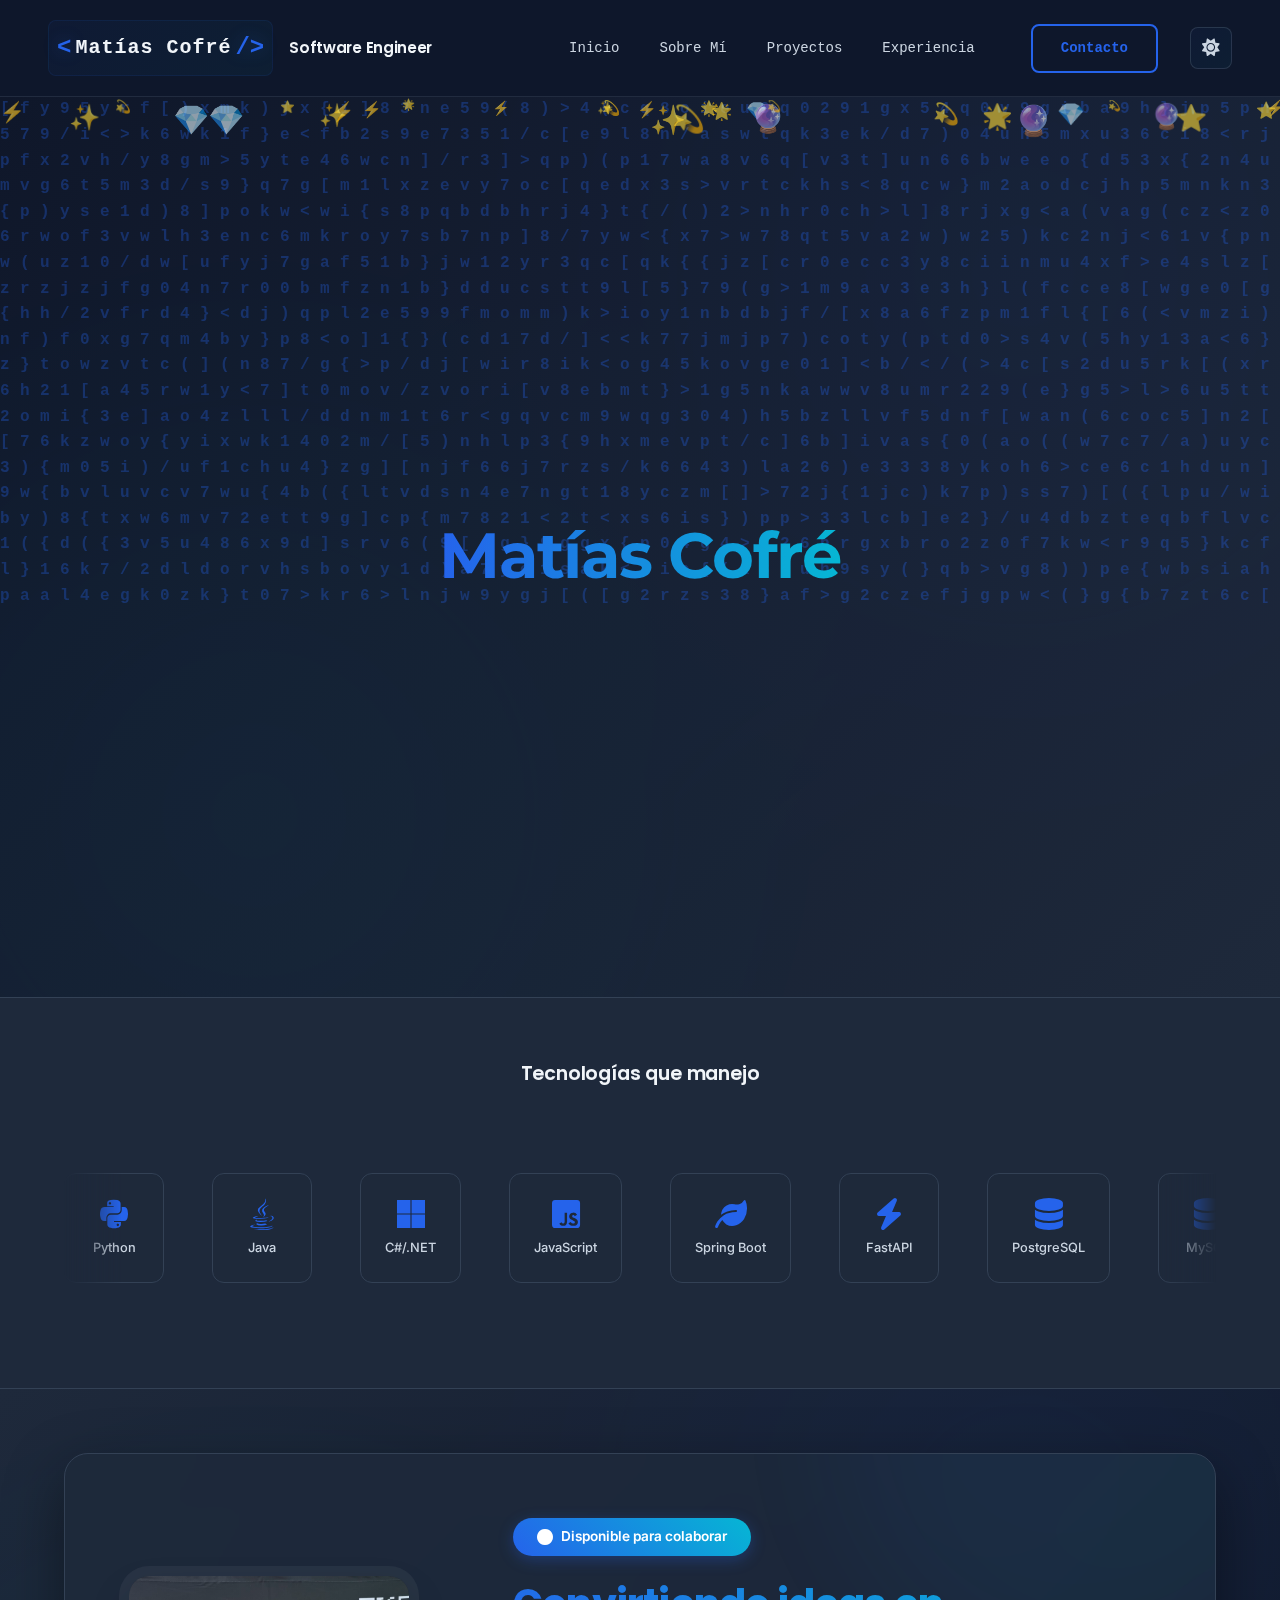
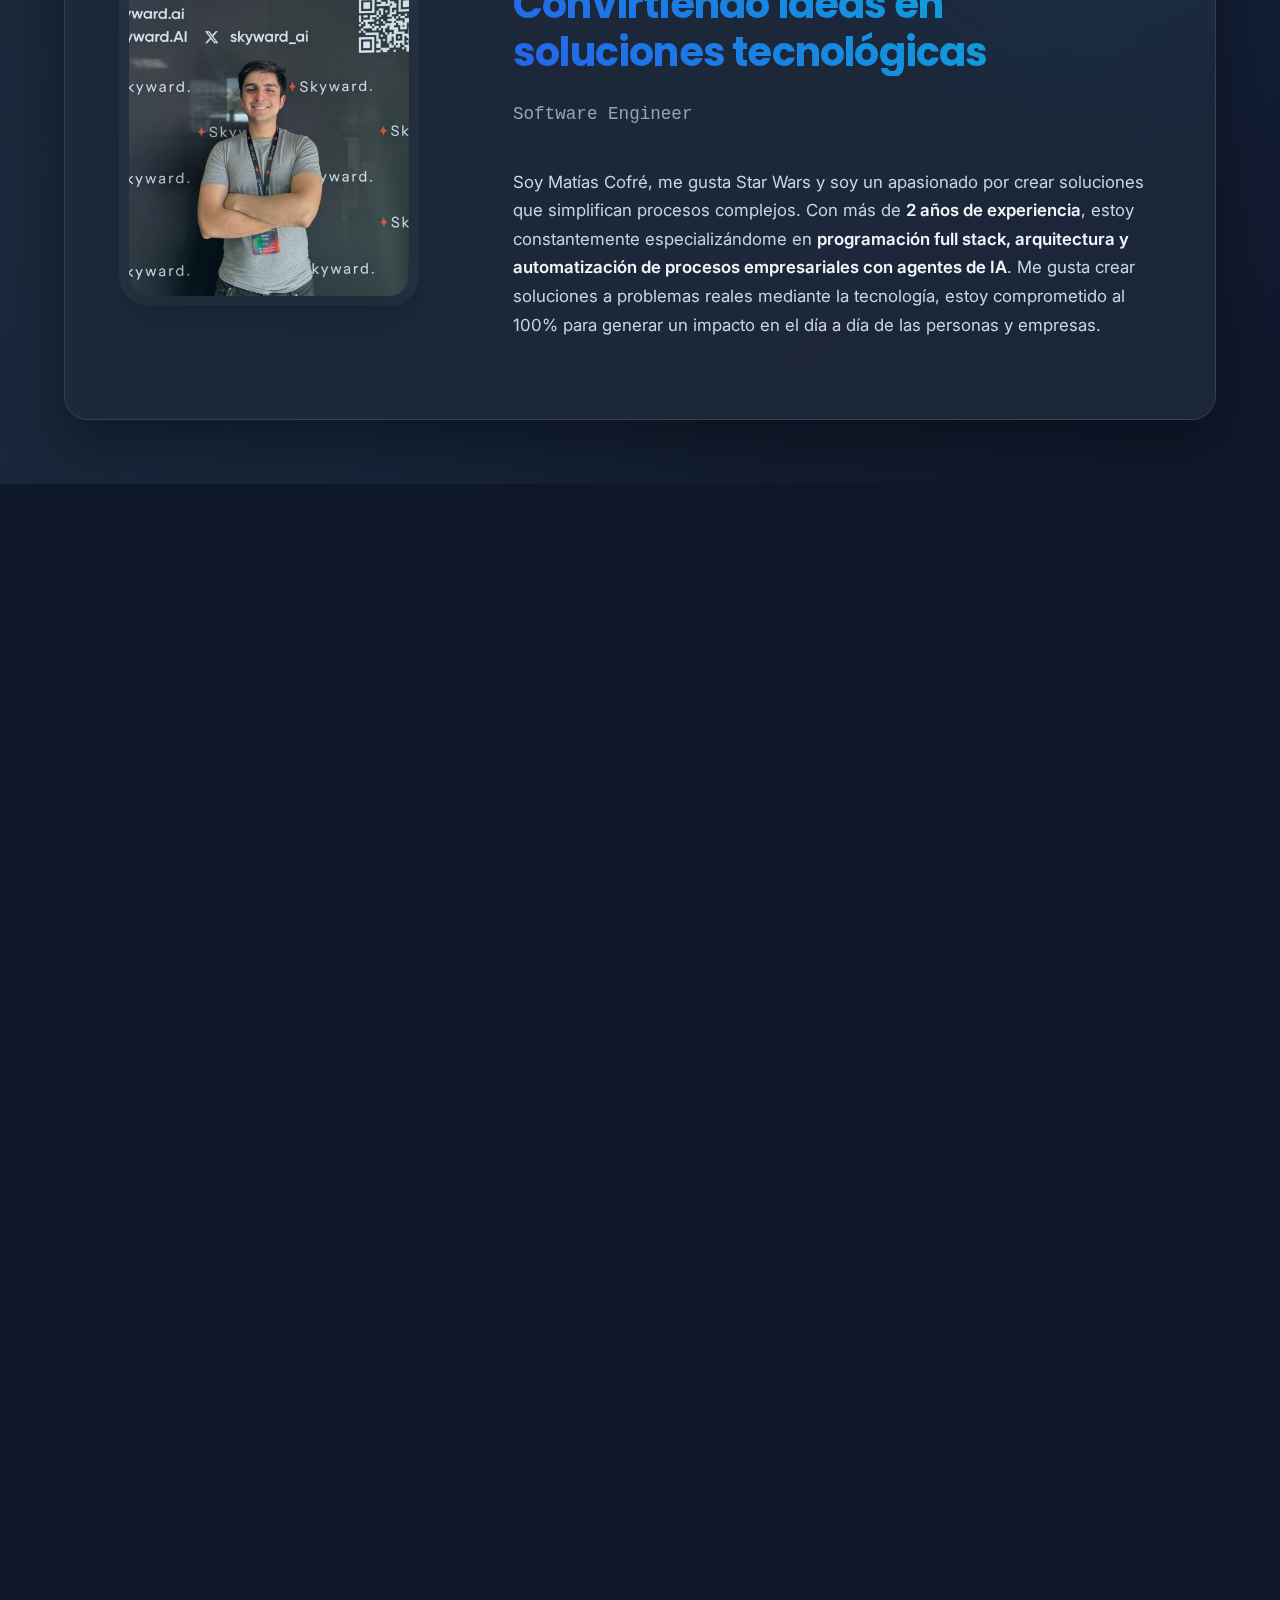
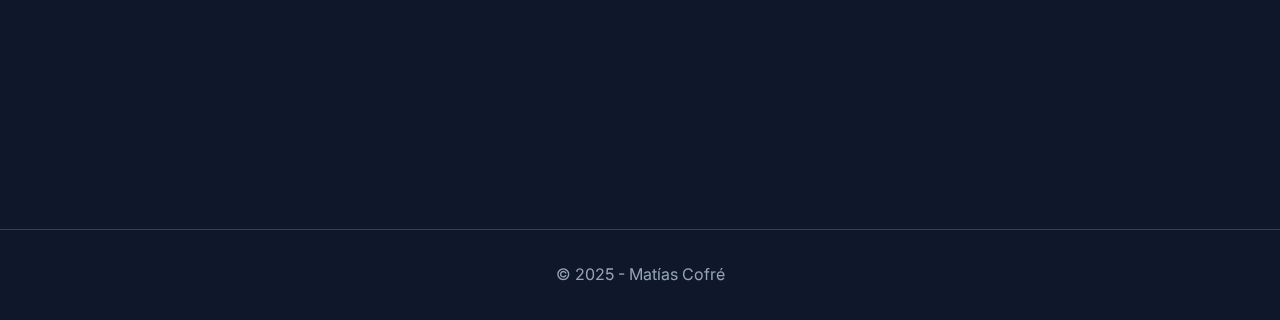
<file: index.html>
<!DOCTYPE html>
<html lang="es">
<head>
    <meta charset="UTF-8">
    <meta name="viewport" content="width=device-width, initial-scale=1.0">
    <meta name="description" content="Matías Cofré - Ingeniero en Informática y Software Engineer especializado en Backend Development, Automatización de Procesos, APIs REST, Python, Java, Spring Boot. Desarrollador Backend con 3+ años experiencia en Santiago, Chile.">
    <meta name="keywords" content="Software Engineer, Backend Developer, Ingeniero Informática, Python Developer, Java Developer, Spring Boot, API REST, Automatización Procesos, Desarrollador Santiago Chile, MySQL, PostgreSQL, .NET Developer, Programador Python, Desarrollador Backend Chile">
    <meta name="author" content="Matías Cofré">
    <meta property="og:title" content="Matías Cofré - Software Engineer & Backend Developer">
    <meta property="og:description" content="Ingeniero en Informática especializado en Backend Development y automatización. 3+ años de experiencia creando soluciones tecnológicas eficientes.">
    <meta property="og:type" content="website">
    <meta name="twitter:card" content="summary_large_image">
    <meta name="twitter:title" content="Matías Cofré - Software Engineer">
    <meta name="twitter:description" content="Backend Developer especializado en Python, Java, Spring Boot y automatización de procesos empresariales.">

    <title>Matías Cofré</title>

    <link rel="icon" type="image/svg+xml" href="favicon.svg">
    <link rel="icon" type="image/x-icon" href="favicon.ico">
    <link rel="apple-touch-icon" sizes="180x180" href="favicon.svg">

    <link rel="preconnect" href="https://fonts.googleapis.com">
    <link rel="preconnect" href="https://fonts.gstatic.com" crossorigin>
    <link href="https://cdnjs.cloudflare.com/ajax/libs/font-awesome/6.0.0/css/all.min.css" rel="stylesheet">
    <link href="https://fonts.googleapis.com/css2?family=Montserrat:wght@300;400;500;600;700&family=Roboto+Condensed:wght@300;400;500;600;700&family=Poppins:wght@400;500;600;700;800&family=Inter:wght@300;400;500;600&display=swap" rel="stylesheet">

    <style>
        /* ===============================
           CSS Variables & Theme System
           =============================== */
        :root {
          /* Light Theme Colors */
          --primary: #2563eb;
          --primary-dark: #1d4ed8;
          --accent: #06b6d4;
          --accent-dark: #0891b2;
          
          --bg-primary: #ffffff;
          --bg-secondary: #f8fafc;
          --bg-tertiary: #e2e8f0;
          --bg-card: rgba(255, 255, 255, 0.8);
          --bg-glass: rgba(255, 255, 255, 0.1);
          
          --text-primary: #0f172a;
          --text-secondary: #475569;
          --text-muted: #64748b;
          --text-inverse: #ffffff;
          
          --border: #e2e8f0;
          --shadow: rgba(0, 0, 0, 0.1);
          --shadow-lg: rgba(0, 0, 0, 0.15);
          
          /* Typography */
          --font-primary: 'Inter', -apple-system, BlinkMacSystemFont, 'Segoe UI', Roboto, sans-serif;
          --font-headings: 'Poppins', -apple-system, BlinkMacSystemFont, 'Segoe UI', sans-serif;
          --font-mono: 'Fira Code', 'JetBrains Mono', 'Courier New', monospace;
          
          /* Spacing */
          --space-xs: 0.5rem;
          --space-sm: 1rem;
          --space-md: 1.5rem;
          --space-lg: 2rem;
          --space-xl: 3rem;
          --space-2xl: 4rem;
          
          /* Animations */
          --transition: all 0.3s cubic-bezier(0.4, 0, 0.2, 1);
          --transition-fast: all 0.15s ease-out;
        }

        [data-theme="dark"] {
          --bg-primary: #0f172a;
          --bg-secondary: #1e293b;
          --bg-tertiary: #334155;
          --bg-card: rgba(30, 41, 59, 0.8);
          --bg-glass: rgba(255, 255, 255, 0.05);
          
          --text-primary: #f1f5f9;
          --text-secondary: #cbd5e1;
          --text-muted: #94a3b8;
          
          --border: #334155;
          --shadow: rgba(0, 0, 0, 0.3);
          --shadow-lg: rgba(0, 0, 0, 0.4);
        }

        /* ===============================
           Base Styles & Reset
           =============================== */
        * {
          margin: 0;
          padding: 0;
          box-sizing: border-box;
        }

        html {
          scroll-behavior: smooth;
          font-size: 16px;
        }

        body {
          font-family: var(--font-primary);
          background: var(--bg-primary);
          color: var(--text-primary);
          font-weight: 400;
          line-height: 1.6;
          transition: var(--transition);
          overflow-x: hidden;
          opacity: 0;
        }

        body.loaded {
          opacity: 1;
        }

        /* ===============================
           Typography
           =============================== */
        h1, h2, h3, h4, h5, h6 {
          font-family: var(--font-headings);
          font-weight: 700;
          line-height: 1.2;
          color: var(--text-primary);
          letter-spacing: -0.02em;
        }

        h1 { font-size: clamp(2.5rem, 5vw, 4rem); }
        h2 { font-size: clamp(2rem, 4vw, 3rem); }
        h3 { font-size: clamp(1.5rem, 3vw, 2rem); }

        a {
          color: var(--primary);
          text-decoration: none;
          transition: var(--transition-fast);
        }

        a:hover {
          color: var(--primary-dark);
        }

        /* ===============================
           Layout Components
           =============================== */
        .container {
          max-width: 1200px;
          margin: 0 auto;
          padding: 0 var(--space-md);
        }

        .section {
          padding: var(--space-2xl) 0;
          position: relative;
        }

        .section-title {
          text-align: center;
          margin-bottom: var(--space-xl);
          position: relative;
        }

        .section-title::after {
          content: '';
          display: block;
          width: 60px;
          height: 4px;
          background: linear-gradient(45deg, var(--primary), var(--accent));
          margin: var(--space-sm) auto 0;
          border-radius: 2px;
        }

        /* ===============================
           Header & Navigation - Developer Edition
           =============================== */
        .header {
          position: static !important;
          width: 100%;
          z-index: 1000;
          background: rgba(15, 23, 42, 0.95);
          backdrop-filter: blur(20px) saturate(180%);
          -webkit-backdrop-filter: blur(20px) saturate(180%);
          border-bottom: 1px solid rgba(148, 163, 184, 0.15);
          transition: background 0.3s ease, box-shadow 0.3s ease, border-bottom-color 0.3s ease;
          box-shadow: 0 2px 10px rgba(0, 0, 0, 0.05);
        }

        @keyframes slideDown {
          from {
            transform: translateY(-100%) translateZ(0);
            opacity: 0;
          }
          to {
            transform: translateY(0) translateZ(0);
            opacity: 1;
          }
        }

        [data-theme="light"] .header {
          background: rgba(255, 255, 255, 0.75);
          border-bottom: 1px solid rgba(0, 0, 0, 0.08);
        }

        .header.scrolled {
          background: rgba(15, 23, 42, 0.95);
          box-shadow: 0 4px 30px rgba(0, 0, 0, 0.2);
          border-bottom-color: rgba(148, 163, 184, 0.25);
        }

        [data-theme="light"] .header.scrolled {
          background: rgba(255, 255, 255, 0.95);
          box-shadow: 0 4px 30px rgba(0, 0, 0, 0.08);
          border-bottom-color: rgba(0, 0, 0, 0.12);
        }

        .nav {
          /* position: fixed; */
          display: flex;
          justify-content: space-between;
          align-items: center;
          padding: 1.25rem 3rem;
          max-width: 1600px;
          margin: 0 auto;
        }

        /* Brand/Logo - Developer Style */
        .nav-brand {
          flex-shrink: 0;
        }

        .brand-link {
          display: flex;
          align-items: center;
          gap: 1rem;
          text-decoration: none;
          transition: all 0.4s cubic-bezier(0.4, 0, 0.2, 1);
          position: relative;
        }

        .brand-link::after {
          content: '';
          position: absolute;
          bottom: -5px;
          left: 0;
          width: 0%;
          height: 2px;
          background: linear-gradient(90deg, var(--primary), var(--accent));
          transition: width 0.4s cubic-bezier(0.4, 0, 0.2, 1);
        }

        .brand-link:hover::after {
          width: 100%;
        }

        .brand-logo {
          display: flex;
          align-items: center;
          gap: 0.25rem;
          font-family: var(--font-mono);
          font-weight: 700;
          position: relative;
          padding: 0.5rem;
          border-radius: 8px;
          background: linear-gradient(135deg, rgba(37, 99, 235, 0.05), rgba(6, 182, 212, 0.05));
          border: 1px solid rgba(37, 99, 235, 0.1);
          transition: all 0.4s cubic-bezier(0.4, 0, 0.2, 1);
        }

        .brand-link:hover .brand-logo {
          background: linear-gradient(135deg, rgba(37, 99, 235, 0.15), rgba(6, 182, 212, 0.15));
          border-color: rgba(37, 99, 235, 0.3);
          transform: translateY(-2px);
          box-shadow: 0 4px 12px rgba(37, 99, 235, 0.2);
        }

        .logo-bracket {
          color: var(--primary);
          font-size: 1.5rem;
          transition: all 0.4s cubic-bezier(0.4, 0, 0.2, 1);
          filter: drop-shadow(0 0 8px rgba(37, 99, 235, 0.3));
        }

        .brand-link:hover .logo-bracket {
          color: var(--accent);
          transform: scale(1.15);
          filter: drop-shadow(0 0 12px rgba(6, 182, 212, 0.5));
        }

        .brand-link:hover .logo-bracket:first-child {
          transform: scale(1.15) translateX(-3px);
        }

        .brand-link:hover .logo-bracket:last-child {
          transform: scale(1.15) translateX(3px);
        }

        .logo-text {
          color: var(--text-primary);
          font-size: 1.25rem;
          letter-spacing: 0.05em;
          transition: all 0.3s ease;
        }

        .brand-link:hover .logo-text {
          color: var(--primary);
          letter-spacing: 0.1em;
        }

        .brand-info {
          display: flex;
          flex-direction: column;
          gap: 0.125rem;
        }

        .brand-name {
          color: var(--text-primary);
          font-family: var(--font-headings);
          font-size: 0.95rem;
          font-weight: 600;
          letter-spacing: -0.02em;
          line-height: 1.2;
          transition: all 0.3s ease;
        }

        .brand-link:hover .brand-name {
          color: var(--primary);
        }

        .brand-role {
          color: var(--text-muted);
          font-size: 0.7rem;
          font-weight: 400;
          text-transform: uppercase;
          letter-spacing: 0.1em;
          font-family: var(--font-mono);
          transition: all 0.3s ease;
        }

        .brand-link:hover .brand-role {
          color: var(--accent);
          letter-spacing: 0.15em;
        }

        /* Navigation Links - Numbered Style */
        .nav-links {
          display: flex;
          align-items: center;
          gap: 2.5rem;
          flex: 1;
          justify-content: flex-end;
          margin-right: 2rem;
        }

        .nav-link {
          color: var(--text-secondary);
          text-decoration: none;
          font-size: 0.875rem;
          font-weight: 500;
          transition: all 0.3s cubic-bezier(0.4, 0, 0.2, 1);
          position: relative;
          display: flex;
          align-items: center;
          gap: 0.375rem;
          font-family: var(--font-mono);
          padding: 0.5rem 0;
        }

        .nav-link::before {
          content: '';
          position: absolute;
          bottom: 0;
          left: 0;
          width: 0%;
          height: 2px;
          background: linear-gradient(90deg, var(--primary), var(--accent));
          transition: width 0.4s cubic-bezier(0.4, 0, 0.2, 1);
        }

        .nav-link:hover::before {
          width: 100%;
        }

        .link-number {
          color: var(--primary);
          font-size: 0.75rem;
          font-weight: 700;
          transition: all 0.3s ease;
          opacity: 0.8;
        }

        .link-text {
          color: var(--text-secondary);
          transition: all 0.3s cubic-bezier(0.4, 0, 0.2, 1);
          position: relative;
        }

        .nav-link:hover .link-text {
          color: var(--primary);
          transform: translateX(4px);
        }

        .nav-link:hover .link-number {
          color: var(--accent);
          opacity: 1;
          transform: scale(1.1);
        }

        /* Active link state */
        .nav-link.active .link-text {
          color: var(--primary);
        }

        .nav-link.active .link-number {
          color: var(--accent);
          opacity: 1;
        }

        .nav-link.active::before {
          width: 100%;
        }

        /* CTA Button - Minimal & Elegant */
        .nav-link-cta {
          color: var(--primary) !important;
          text-decoration: none;
          padding: 0.7rem 1.75rem;
          border: 2px solid var(--primary);
          border-radius: 8px;
          font-size: 0.875rem;
          font-weight: 600;
          transition: all 0.4s cubic-bezier(0.4, 0, 0.2, 1);
          font-family: var(--font-mono);
          margin-left: 1rem;
          position: relative;
          overflow: hidden;
          background: transparent;
        }

        .nav-link-cta::before {
          content: '';
          position: absolute;
          top: 0;
          left: -100%;
          width: 100%;
          height: 100%;
          background: linear-gradient(135deg, var(--primary), var(--accent));
          transition: left 0.4s cubic-bezier(0.4, 0, 0.2, 1);
          z-index: -1;
        }

        .nav-link-cta:hover::before {
          left: 0;
        }

        .nav-link-cta:hover {
          color: white !important;
          transform: translateY(-3px);
          box-shadow: 0 6px 20px rgba(37, 99, 235, 0.3);
          border-color: transparent;
        }

        /* Nav Controls */
        .nav-controls {
          display: flex;
          gap: var(--space-sm);
          flex-shrink: 0;
          align-items: center;
        }

        /* Mobile Menu Toggle - Elegant Style */
        .mobile-menu-toggle {
          display: none;
          flex-direction: column;
          gap: 5px;
          background: transparent;
          border: 1px solid rgba(148, 163, 184, 0.2);
          border-radius: 6px;
          cursor: pointer;
          padding: 0.5rem;
          z-index: 1001;
          transition: all 0.3s ease;
        }

        .mobile-menu-toggle:hover {
          border-color: var(--primary);
          background: rgba(37, 99, 235, 0.05);
        }

        .mobile-menu-toggle span {
          width: 20px;
          height: 2px;
          background: var(--text-primary);
          border-radius: 2px;
          transition: all 0.3s cubic-bezier(0.4, 0, 0.2, 1);
        }

        .mobile-menu-toggle.active {
          border-color: var(--primary);
        }

        .mobile-menu-toggle.active span {
          background: var(--primary);
        }

        .mobile-menu-toggle.active span:nth-child(1) {
          transform: rotate(45deg) translate(5px, 5px);
        }

        .mobile-menu-toggle.active span:nth-child(2) {
          opacity: 0;
          transform: translateX(-10px);
        }

        .mobile-menu-toggle.active span:nth-child(3) {
          transform: rotate(-45deg) translate(5px, -5px);
        }

        /* Mobile Menu */
        .mobile-menu {
          display: none;
          position: fixed;
          top: 80px;
          left: 0;
          right: 0;
          background: var(--bg-card);
          backdrop-filter: blur(20px) saturate(180%);
          -webkit-backdrop-filter: blur(20px) saturate(180%);
          border-bottom: 1px solid var(--border);
          max-height: 0;
          overflow: hidden;
          transition: max-height 0.4s cubic-bezier(0.4, 0, 0.2, 1);
          box-shadow: 0 10px 30px rgba(0, 0, 0, 0.2);
          z-index: 998;
        }

        .mobile-menu.active {
          max-height: 600px;
        }

        .mobile-menu-content {
          display: flex;
          flex-direction: column;
          padding: 1.5rem;
          gap: 0.75rem;
        }

        .mobile-nav-link {
          color: var(--text-secondary);
          text-decoration: none;
          padding: 1rem 1.25rem;
          border-radius: 12px;
          font-size: 1rem;
          font-weight: 500;
          transition: all 0.3s cubic-bezier(0.4, 0, 0.2, 1);
          display: flex;
          align-items: center;
          gap: 0.75rem;
          font-family: var(--font-mono);
          border: 1px solid transparent;
          min-height: 54px;
          position: relative;
          overflow: hidden;
        }

        .mobile-nav-link::before {
          content: '';
          position: absolute;
          left: 0;
          top: 0;
          bottom: 0;
          width: 4px;
          background: linear-gradient(180deg, var(--primary), var(--accent));
          transform: scaleY(0);
          transition: transform 0.3s ease;
        }

        .mobile-nav-link:active::before {
          transform: scaleY(1);
        }

        .mobile-link-number {
          color: var(--primary);
          font-size: 0.85rem;
          font-weight: 700;
          min-width: 30px;
        }

        .mobile-nav-link:active {
          color: var(--primary);
          background: rgba(37, 99, 235, 0.08);
          border-color: var(--primary);
          transform: translateX(8px);
        }

        .mobile-nav-link-cta {
          border: 2px solid var(--primary);
          color: var(--primary) !important;
          margin-top: 1rem;
          justify-content: center;
          background: transparent !important;
          font-weight: 600;
          min-height: 54px;
        }

        .mobile-nav-link-cta:active {
          background: linear-gradient(45deg, var(--primary), var(--accent)) !important;
          color: white !important;
          transform: translateX(0) scale(0.98);
        }

        .theme-toggle {
          background: linear-gradient(135deg, rgba(37, 99, 235, 0.05), rgba(6, 182, 212, 0.05));
          border: 1px solid rgba(148, 163, 184, 0.2);
          border-radius: 8px;
          padding: 0.5rem;
          color: var(--text-secondary);
          cursor: pointer;
          transition: all 0.4s cubic-bezier(0.4, 0, 0.2, 1);
          display: flex;
          align-items: center;
          justify-content: center;
          width: 42px;
          height: 42px;
          position: relative;
          overflow: hidden;
        }

        .theme-toggle::before {
          content: '';
          position: absolute;
          top: 0;
          left: 0;
          width: 100%;
          height: 100%;
          background: linear-gradient(135deg, var(--primary), var(--accent));
          opacity: 0;
          transition: opacity 0.4s ease;
        }

        .theme-toggle:hover::before {
          opacity: 0.15;
        }

        .theme-toggle:hover {
          border-color: var(--primary);
          color: var(--primary);
          transform: translateY(-2px) rotate(15deg);
          box-shadow: 0 4px 12px rgba(37, 99, 235, 0.2);
        }

        .theme-toggle:active {
          transform: translateY(0) rotate(15deg) scale(0.95);
        }

        .theme-toggle i {
          font-size: 1.1rem;
          position: relative;
          z-index: 1;
          transition: all 0.3s ease;
        }

        .theme-toggle:hover i {
          transform: scale(1.1);
          filter: drop-shadow(0 0 8px rgba(37, 99, 235, 0.5));
        }

        /* ===============================
           Hero Section - Programming Theme
           =============================== */
        .hero {
          /* margin-left: 100px; */
          min-height: 100vh;
          display: flex;
          align-items: center;
          background: linear-gradient(135deg, var(--bg-primary) 0%, var(--bg-secondary) 100%);
          position: relative;
          overflow: hidden;
        }

        .hero-text{
          margin-left: 0px;
          width: 100%;
        }

        .hero::before {
          content: '';
          position: absolute;
          top: 0;
          left: 0;
          right: 0;
          bottom: 0;
          background: 
            radial-gradient(circle at 20% 80%, var(--accent) 0%, transparent 50%),
            radial-gradient(circle at 80% 20%, var(--primary) 0%, transparent 50%);
          opacity: 0.03;
          z-index: 1;
        }

        .code-rain {
          position: absolute;
          top: 0;
          left: 0;
          right: 0;
          bottom: 0;
          pointer-events: none;
          opacity: 0.4;
          z-index: 1;
        }

        .hero-content {
          display: grid;
          grid-template-columns: 1fr 1fr;
          gap: var(--space-xl);
          align-items: center;
          position: relative;
          z-index: 2;
          padding-top: 80px;
        }

        /* Terminal Window */
        .terminal-window {
          background: #1a1a1a;
          border-radius: 12px;
          overflow: hidden;
          margin-bottom: var(--space-lg);
          box-shadow: 0 20px 40px rgba(0, 0, 0, 0.3);
          animation: fadeInUp 1s ease-out;
        }

        .terminal-header {
          background: #2d2d2d;
          padding: var(--space-sm) var(--space-md);
          display: flex;
          align-items: center;
          justify-content: space-between;
          border-bottom: 1px solid #404040;
        }

        .terminal-controls {
          display: flex;
          gap: 8px;
        }

        .control-dot {
          width: 12px;
          height: 12px;
          border-radius: 50%;
        }

        .control-dot.red { background: #ff5f57; }
        .control-dot.yellow { background: #ffbd2e; }
        .control-dot.green { background: #28ca42; }

        .terminal-title {
          color: #a0a0a0;
          font-family: var(--font-mono);
          font-size: 0.9rem;
        }

        .terminal-content {
          /* margin-right: 100px; */
          padding: var(--space-md);
          background: #1a1a1a;
          color: #ffffff;
          font-family: var(--font-mono);
        }

        .terminal-line {
          display: flex;
          align-items: center;
          gap: var(--space-xs);
          margin-bottom: var(--space-xs);
        }

        .prompt {
          color: #4ade80;
          font-weight: 600;
        }

        .command {
          color: #60a5fa;
        }

        .terminal-output {
          margin: var(--space-sm) 0;
          padding-left: var(--space-md);
        }

        .hero-title {
          font-family: 'Montserrat', sans-serif !important;
        }

        .hero-subtitle {
          font-family: 'Roboto Condensed', sans-serif !important;
        }

        .terminal-output .hero-title {
          color: #ffffff;
          margin: 0;
          font-size: 2.5rem;
        }

        .terminal-output .hero-subtitle {
          color: #a0a0a0;
          margin: 0;
          font-size: 1.2rem;
          font-weight: 400;
        }

        /* Code Editor */
        .code-editor {
          background: var(--bg-card);
          border-radius: 16px;
          overflow: hidden;
          backdrop-filter: blur(20px);
          border: 1px solid var(--border);
          box-shadow: 0 20px 40px var(--shadow);
          animation: fadeInRight 1s ease-out 0.8s both;
          position: relative;
        }

        .editor-header {
          background: var(--bg-tertiary);
          padding: var(--space-sm) var(--space-md);
          display: flex;
          justify-content: space-between;
          align-items: center;
          border-bottom: 1px solid var(--border);
        }

        .editor-tabs {
          display: flex;
          gap: 2px;
        }

        .tab {
          background: var(--bg-card);
          padding: 6px 12px;
          border-radius: 6px 6px 0 0;
          font-size: 0.8rem;
          color: var(--text-secondary);
          display: flex;
          align-items: center;
          gap: 6px;
          transition: var(--transition-fast);
        }

        .tab.active {
          background: var(--bg-primary);
          color: var(--text-primary);
        }

        .tab i {
          font-size: 0.9rem;
        }

        .tab {
          cursor: pointer;
          transition: var(--transition-fast);
        }

        .tab:hover {
          background: var(--bg-primary);
          color: var(--text-primary);
        }

        /* Code Tab Content */
        .code-tab {
          display: none;
        }

        .code-tab.active {
          display: flex;
        }

        .editor-controls {
          display: flex;
          gap: var(--space-sm);
          color: var(--text-muted);
          font-size: 0.9rem;
        }

        .editor-content {
          display: flex;
          padding: var(--space-md);
          font-family: var(--font-mono);
          font-size: 0.85rem;
          min-height: 300px;
        }

        .line-numbers {
          display: flex;
          flex-direction: column;
          padding-right: var(--space-md);
          border-right: 1px solid var(--border);
          color: var(--text-muted);
          user-select: none;
          text-align: right;
          width: 40px;
        }

        .code-content {
          flex: 1;
          padding-left: var(--space-md);
          display: flex;
          flex-direction: column;
          gap: 2px;
        }

        .typing-indicator {
          position: absolute;
          bottom: 10px;
          right: 15px;
          display: flex;
          gap: 4px;
        }

        .typing-indicator span {
          width: 6px;
          height: 6px;
          background: var(--primary);
          border-radius: 50%;
          animation: typing 1.4s infinite ease-in-out;
        }

        .typing-indicator span:nth-child(2) { animation-delay: 0.2s; }
        .typing-indicator span:nth-child(3) { animation-delay: 0.4s; }

        /* Tech Stack Carousel */
        .tech-carousel-section {
          padding: var(--space-2xl) 0;
          background: var(--bg-secondary);
          border-top: 1px solid var(--border);
          border-bottom: 1px solid var(--border);
        }

        .carousel-title {
          text-align: center;
          margin-bottom: var(--space-xl);
          color: var(--text-primary);
          font-family: var(--font-headings);
          font-size: 1.2rem;
          font-weight: 600;
          letter-spacing: -0.01em;
        }

        .tech-carousel {
          overflow: hidden;
          white-space: nowrap;
          position: relative;
          padding: var(--space-sm) 0;
          mask: linear-gradient(90deg, transparent 0%, black 5%, black 95%, transparent 100%);
          -webkit-mask: linear-gradient(90deg, transparent 0%, black 5%, black 95%, transparent 100%);
        }

        .tech-track {
          display: inline-flex;
          animation: scroll 30s linear infinite;
          gap: var(--space-xl);
          padding: var(--space-md) 0;
        }

        .tech-item {
          flex: 0 0 auto;
          display: flex;
          flex-direction: column;
          align-items: center;
          gap: var(--space-xs);
          padding: var(--space-md);
          background: var(--bg-card);
          border-radius: 12px;
          border: 1px solid var(--border);
          backdrop-filter: blur(10px);
          transition: var(--transition);
          min-width: 100px;
        }

        .tech-item:hover {
          transform: translateY(-5px);
          box-shadow: 0 10px 30px var(--shadow);
          background: var(--primary);
          color: var(--text-inverse);
        }

        .tech-item i {
          font-size: 2rem;
          color: var(--primary);
          transition: var(--transition-fast);
        }

        .tech-item:hover i {
          color: var(--text-inverse);
        }

        .tech-item span {
          font-size: 0.8rem;
          font-weight: 500;
          color: var(--text-secondary);
          transition: var(--transition-fast);
        }

        .tech-item:hover span {
          color: var(--text-inverse);
        }

        /* Additional Button Style */
        .btn-outline {
          background: transparent;
          color: var(--text-primary);
          border: 2px solid var(--primary);
          display: inline-flex;
          align-items: center;
          gap: var(--space-xs);
        }

        .btn-outline:hover {
          background: var(--primary);
          color: var(--text-inverse);
          transform: translateY(-2px);
        }

        /* ===============================
           Buttons
           =============================== */
        .btn {
          display: inline-flex;
          align-items: center;
          padding: var(--space-sm) var(--space-lg);
          border-radius: 50px;
          font-family: var(--font-headings);
          font-weight: 600;
          letter-spacing: -0.01em;
          text-decoration: none;
          transition: var(--transition);
          position: relative;
          overflow: hidden;
        }

        .btn-primary {
          background: linear-gradient(45deg, var(--primary), var(--accent));
          background-size: 200% 200%;
          color: var(--text-inverse);
          box-shadow: 0 4px 15px var(--shadow);
          position: relative;
          overflow: hidden;
          animation: gradientShift 4s ease infinite;
        }

        .btn-primary::before {
          content: '';
          position: absolute;
          top: 0;
          left: -100%;
          width: 100%;
          height: 100%;
          background: linear-gradient(90deg, transparent, rgba(255,255,255,0.2), transparent);
          transition: left 0.6s;
        }

        .btn-primary:hover::before {
          left: 100%;
        }

        .btn-primary:hover {
          transform: translateY(-3px) scale(1.05);
          box-shadow: 0 8px 25px var(--shadow-lg);
          color: var(--text-inverse);
          animation: glow 1s ease infinite alternate;
        }

        .btn-secondary {
          background: var(--bg-card);
          color: var(--text-primary);
          border: 2px solid var(--border);
          backdrop-filter: blur(10px);
        }

        .btn-secondary:hover {
          background: var(--primary);
          color: var(--text-inverse);
          border-color: var(--primary);
          transform: translateY(-2px);
        }

        /* Floating Card (Hero Visual) */
        .hero-visual {
          display: flex;
          justify-content: center;
          align-items: center;
          animation: fadeInRight 1s ease-out 0.8s both;
        }

        .floating-card {
          background: var(--bg-card);
          border-radius: 20px;
          padding: var(--space-lg);
          backdrop-filter: blur(20px);
          border: 1px solid var(--border);
          box-shadow: 0 10px 40px var(--shadow);
          animation: float 6s ease-in-out infinite;
          position: relative;
        }

        .code-snippet {
          font-family: var(--font-mono);
          font-size: 0.9rem;
        }

        .code-header {
          display: flex;
          align-items: center;
          margin-bottom: var(--space-sm);
          padding-bottom: var(--space-xs);
          border-bottom: 1px solid var(--border);
        }

        .code-dots {
          display: flex;
          gap: 6px;
        }

        .code-dots span {
          width: 12px;
          height: 12px;
          border-radius: 50%;
          background: var(--text-muted);
        }

        .code-dots span:nth-child(1) { background: #ff5f57; }
        .code-dots span:nth-child(2) { background: #ffbd2e; }
        .code-dots span:nth-child(3) { background: #28ca42; }

        .code-content {
          display: flex;
          flex-direction: column;
          gap: 4px;
        }

        .code-line {
          display: block;
          color: var(--text-secondary);
        }

        .keyword { color: var(--primary); }
        .class-name { color: var(--accent); }
        .function { color: #8b5cf6; }
        .string { color: #10b981; }

        /* ===============================
           About Section
           =============================== */
        .about {
          background: var(--bg-secondary);
        }

        .about-content {
          display: flex;
          flex-direction: column;
          gap: var(--space-2xl);
        }

        /* Profile Section */
        .about-profile {
          display: grid;
          grid-template-columns: auto 1fr;
          gap: var(--space-xl);
          align-items: center;
          background: var(--bg-card);
          padding: var(--space-xl);
          border-radius: 20px;
          backdrop-filter: blur(10px);
          border: 1px solid var(--border);
          position: relative;
          overflow: hidden;
        }

        .about-profile::before {
          content: '';
          position: absolute;
          top: 0;
          left: 0;
          right: 0;
          bottom: 0;
          background: linear-gradient(135deg, var(--primary) 0%, transparent 50%, var(--accent) 100%);
          opacity: 0.05;
          z-index: 1;
        }

        .profile-photo {
          position: relative;
          z-index: 2;
          width: 350px;
          height: 350px;
          flex-shrink: 0;
        }

        .profile-photo img {
          width: 100%;
          height: 100%;
          border-radius: 12px;
          object-fit: cover;
          object-position: center;
          display: block;
        }

        .profile-border {
          display: none;
        }

        /* Responsive profile photo sizes */
        @media (max-width: 1024px) {
          .profile-photo {
            width: 130px;
            height: 130px;
          }
        }

        @media (max-width: 768px) {
          .profile-photo {
            width: 120px;
            height: 120px;
            margin: 0 auto;
          }
        }

        @media (max-width: 480px) {
          .profile-photo {
            width: 100px;
            height: 100px;
          }
        }

        .profile-intro {
          position: relative;
          z-index: 2;
        }

        .profile-intro h3 {
          font-size: 2rem;
          margin-bottom: var(--space-sm);
          background: linear-gradient(45deg, var(--primary), var(--accent));
          -webkit-background-clip: text;
          -webkit-text-fill-color: transparent;
          background-clip: text;
        }

        .profile-intro p {
          color: var(--text-secondary);
          font-size: 1.1rem;
          line-height: 1.6;
        }

        /* Professional Cards */
        .professional-cards {
          display: grid;
          grid-template-columns: repeat(auto-fit, minmax(200px, 1fr));
          gap: var(--space-lg);
          margin: var(--space-xl) 0;
        }

        /* Info Card Styles - Dynamic & Visible */
        .flip-card {
          width: 100%;
          min-height: 140px;
          position: relative;
          background: var(--bg-card);
          border-radius: 16px;
          padding: var(--space-md);
          border: 2px solid var(--border);
          backdrop-filter: blur(10px);
          box-shadow: 0 4px 20px var(--shadow);
          transition: all 0.4s cubic-bezier(0.4, 0, 0.2, 1);
          overflow: hidden;
        }

        .flip-card::before {
          content: '';
          position: absolute;
          top: 0;
          left: 0;
          width: 100%;
          height: 4px;
          background: linear-gradient(90deg, var(--primary), var(--accent));
          transform: scaleX(0);
          transform-origin: left;
          transition: transform 0.4s ease;
        }

        .flip-card:hover::before {
          transform: scaleX(1);
        }

        .flip-card:hover {
          transform: translateY(-8px);
          border-color: var(--primary);
          box-shadow: 0 12px 35px rgba(37, 99, 235, 0.25);
        }

        .flip-card-inner {
          display: flex;
          flex-direction: column;
          gap: var(--space-sm);
          position: relative;
          z-index: 1;
        }

        .flip-card-front {
          display: flex;
          align-items: center;
          gap: var(--space-sm);
          margin-bottom: var(--space-xs);
        }

        .flip-card-front i {
          font-size: 2rem;
          color: var(--primary);
          transition: all 0.3s ease;
          min-width: 40px;
        }

        .flip-card:hover .flip-card-front i {
          transform: scale(1.1) rotate(5deg);
          color: var(--accent);
        }

        .flip-card-front h4 {
          font-size: 0.9rem;
          font-weight: 600;
          color: var(--text-muted);
          text-transform: uppercase;
          letter-spacing: 0.05em;
          margin: 0;
        }

        .flip-card-back {
          display: flex;
          flex-direction: column;
          gap: 0.25rem;
        }

        .flip-card-back h4 {
          font-size: 1.25rem;
          font-weight: 700;
          color: var(--text-primary);
          margin: 0;
          transition: color 0.3s ease;
        }

        .flip-card:hover .flip-card-back h4 {
          color: var(--primary);
        }

        .flip-card-back p {
          font-size: 0.85rem;
          color: var(--text-secondary);
          margin: 0;
          opacity: 0.8;
          line-height: 1.4;
        }

        /* About Description */
        .about-description {
          display: grid;
          grid-template-columns: 2fr 1fr;
          gap: var(--space-xl);
          align-items: start;
        }

        .about-text p {
          color: var(--text-secondary);
          margin-bottom: var(--space-md);
          font-size: 1.1rem;
          line-height: 1.7;
        }

        .about-subtitle {
          color: var(--primary);
          font-size: 1.5rem;
          margin-top: var(--space-xl);
          margin-bottom: var(--space-md);
          position: relative;
          padding-left: var(--space-md);
        }

        .about-subtitle::before {
          content: '';
          position: absolute;
          left: 0;
          top: 50%;
          transform: translateY(-50%);
          width: 4px;
          height: 60%;
          background: linear-gradient(180deg, var(--primary), var(--accent));
          border-radius: 2px;
        }

        .about-text .about-subtitle:first-child {
          margin-top: 0;
        }

        .personal-interests {
          margin-top: var(--space-xl);
        }

        .interests-grid {
          display: grid;
          grid-template-columns: repeat(auto-fit, minmax(150px, 1fr));
          gap: var(--space-md);
          margin-top: var(--space-md);
        }

        .interest-item {
          display: flex;
          flex-direction: column;
          align-items: center;
          gap: var(--space-sm);
          padding: var(--space-md);
          background: var(--bg-glass);
          border: 1px solid var(--border);
          border-radius: 12px;
          transition: var(--transition);
          text-align: center;
        }

        .interest-item:hover {
          transform: translateY(-5px);
          border-color: var(--primary);
          background: var(--bg-card);
          box-shadow: 0 8px 20px var(--shadow);
        }

        .interest-item i {
          font-size: 1.8rem;
          color: var(--primary);
          transition: var(--transition);
        }

        .interest-item:hover i {
          transform: scale(1.1);
          color: var(--accent);
        }

        .interest-item span {
          color: var(--text-secondary);
          font-size: 0.9rem;
          font-weight: 500;
        }

        .about-stats {
          display: flex;
          flex-direction: column;
          gap: var(--space-md);
        }

        .about-stats > h3 {
          text-align: center;
          margin-bottom: var(--space-md);
        }

        .stat-card {
          background: var(--bg-card);
          padding: var(--space-lg);
          border-radius: 16px;
          text-align: center;
          backdrop-filter: blur(10px);
          border: 1px solid var(--border);
          transition: var(--transition);
          position: relative;
          overflow: hidden;
        }

        .stat-card::before {
          content: '';
          position: absolute;
          top: 0;
          left: -100%;
          width: 100%;
          height: 100%;
          background: linear-gradient(90deg, transparent, rgba(255,255,255,0.2), transparent);
          transition: left 0.6s;
        }

        .stat-card:hover::before {
          left: 100%;
        }

        .stat-card:hover {
          transform: translateY(-5px);
          box-shadow: 0 15px 40px var(--shadow-lg);
        }

        .stat-card h3 {
          font-size: 2.5rem;
          background: linear-gradient(45deg, var(--primary), var(--accent));
          -webkit-background-clip: text;
          -webkit-text-fill-color: transparent;
          background-clip: text;
          margin-bottom: var(--space-xs);
          position: relative;
          z-index: 2;
        }

        .stat-card p {
          color: var(--text-muted);
          font-size: 0.9rem;
          position: relative;
          z-index: 2;
        }

        /* ===============================
           Timeline (Experience)
           =============================== */
        .timeline {
          position: relative;
          max-width: 800px;
          margin: 0 auto;
        }

        .timeline::before {
          content: '';
          position: absolute;
          left: 30px;
          top: 0;
          bottom: 0;
          width: 2px;
          background: linear-gradient(to bottom, var(--primary), var(--accent));
        }

        .timeline-item {
          position: relative;
          margin-bottom: var(--space-xl);
          padding-left: 80px;
        }

        .timeline-marker {
          position: absolute;
          left: 20px;
          top: 0;
          width: 20px;
          height: 20px;
          border-radius: 50%;
          background: var(--bg-primary);
          border: 4px solid var(--primary);
          z-index: 2;
        }

        .timeline-marker.current {
          background: var(--primary);
          box-shadow: 0 0 0 4px var(--bg-primary), 0 0 0 8px var(--primary);
          animation: pulse 2s infinite;
        }

        .timeline-content {
          background: var(--bg-card);
          padding: var(--space-lg);
          border-radius: 16px;
          backdrop-filter: blur(10px);
          border: 1px solid var(--border);
          transition: var(--transition);
        }

        .timeline-content:hover {
          transform: translateY(-5px);
          box-shadow: 0 10px 30px var(--shadow);
        }

        .timeline-header {
          margin-bottom: var(--space-md);
        }

        .timeline-header h3 {
          color: var(--text-primary);
          margin-bottom: var(--space-xs);
        }

        .company {
          color: var(--primary);
          font-family: var(--font-headings);
          font-weight: 600;
          display: block;
          margin-bottom: var(--space-xs);
          letter-spacing: -0.01em;
        }

        .period {
          color: var(--text-muted);
          font-size: 0.9rem;
        }

        .timeline-achievements {
          list-style: none;
          margin-bottom: var(--space-md);
        }

        .timeline-achievements li {
          color: var(--text-secondary);
          margin-bottom: var(--space-xs);
          padding-left: 20px;
          position: relative;
        }

        .timeline-achievements li::before {
          content: '▶';
          position: absolute;
          left: 0;
          color: var(--accent);
          font-size: 0.8rem;
        }

        .tech-tags {
          display: flex;
          flex-wrap: wrap;
          gap: var(--space-xs);
        }

        .tech-tag {
          background: var(--bg-glass);
          color: var(--text-secondary);
          padding: 4px 12px;
          border-radius: 20px;
          font-size: 0.8rem;
          border: 1px solid var(--border);
          backdrop-filter: blur(10px);
        }

        /* ===============================
           Skills Section
           =============================== */
        .skills {
          background: var(--bg-secondary);
        }

        .skills-grid {
          display: grid;
          grid-template-columns: repeat(auto-fit, minmax(280px, 1fr));
          gap: var(--space-lg);
        }

        .skill-category {
          background: var(--bg-card);
          padding: var(--space-lg);
          border-radius: 16px;
          backdrop-filter: blur(10px);
          border: 1px solid var(--border);
          transition: var(--transition);
        }

        .skill-category:hover {
          transform: translateY(-5px);
          box-shadow: 0 10px 30px var(--shadow);
        }

        .skill-category h3 {
          color: var(--text-primary);
          margin-bottom: var(--space-md);
          display: flex;
          align-items: center;
          gap: var(--space-xs);
        }

        .skill-items {
          display: flex;
          flex-wrap: wrap;
          gap: var(--space-xs);
        }


        .skill-item {
          background: var(--bg-glass);
          color: var(--text-secondary);
          padding: var(--space-xs) var(--space-sm);
          border-radius: 20px;
          font-size: 0.9rem;
          border: 1px solid var(--border);
          backdrop-filter: blur(10px);
          transition: all 0.4s cubic-bezier(0.175, 0.885, 0.32, 1.275);
          position: relative;
          overflow: hidden;
        }

        .skill-item::before {
          content: '';
          position: absolute;
          top: 0;
          left: -100%;
          width: 100%;
          height: 100%;
          background: linear-gradient(90deg, transparent, rgba(255,255,255,0.2), transparent);
          transition: left 0.6s;
        }

        .skill-item:hover::before {
          left: 100%;
        }

        .skill-item:hover {
          background: linear-gradient(45deg, var(--primary), var(--accent));
          color: var(--text-inverse);
          transform: translateY(-5px) scale(1.05);
          box-shadow: 0 10px 20px var(--shadow);
        }

        /* ===============================
           Personal Intro Section
           =============================== */
        .personal-intro-section {
          background: linear-gradient(135deg, var(--bg-secondary) 0%, var(--bg-primary) 100%);
          padding: var(--space-2xl) 0;
          position: relative;
          overflow: hidden;
        }

        .personal-intro-section::before {
          content: '';
          position: absolute;
          top: 0;
          left: 0;
          right: 0;
          bottom: 0;
          background:
            radial-gradient(circle at 80% 20%, var(--primary) 0%, transparent 50%),
            radial-gradient(circle at 20% 80%, var(--accent) 0%, transparent 50%);
          opacity: 0.05;
          z-index: 1;
        }

        .personal-intro-container {
          position: relative;
          z-index: 2;
        }

        .personal-intro-card {
          background: var(--bg-card);
          border-radius: 24px;
          padding: var(--space-2xl);
          backdrop-filter: blur(20px);
          border: 1px solid var(--border);
          box-shadow: 0 20px 60px var(--shadow-lg);
          display: grid;
          grid-template-columns: 320px 1fr;
          gap: var(--space-2xl);
          align-items: center;
          position: relative;
          overflow: hidden;
        }

        .personal-intro-card::before {
          content: '';
          position: absolute;
          top: -50%;
          right: -10%;
          width: 500px;
          height: 500px;
          background: linear-gradient(135deg, var(--primary), var(--accent));
          opacity: 0.05;
          border-radius: 50%;
          filter: blur(60px);
        }

        .personal-photo-wrapper {
          position: relative;
          z-index: 2;
          /* height: 200px; */
        }

        .personal-photo {
          position: relative;
          width: 280px;
          height: 320px;
          border-radius: 20px;
          overflow: hidden;
          box-shadow:
            0 20px 40px rgba(0, 0, 0, 0.2),
            0 0 0 10px var(--bg-glass);
          transition: var(--transition);
        }

        .personal-photo::before {
          content: '';
          position: absolute;
          top: 0;
          left: 0;
          right: 0;
          bottom: 0;
          background: linear-gradient(135deg, var(--primary), var(--accent));
          opacity: 0.1;
          z-index: 1;
          transition: var(--transition);
        }

        .personal-intro-card:hover .personal-photo::before {
          opacity: 0.05;
        }

        .personal-photo img {
          width: 100%;
          height: 100%;
          object-fit: cover;
          object-position: center;
          display: block;
          transition: var(--transition);
        }

        .personal-intro-card:hover .personal-photo img {
          transform: scale(1.05);
        }

        .personal-photo-border {
          position: absolute;
          top: -10px;
          left: -10px;
          right: -10px;
          bottom: -10px;
          border: 3px solid transparent;
          border-radius: 24px;
          background: linear-gradient(135deg, var(--primary), var(--accent)) border-box;
          -webkit-mask: linear-gradient(#fff 0 0) padding-box, linear-gradient(#fff 0 0);
          -webkit-mask-composite: xor;
          mask-composite: exclude;
          opacity: 0.5;
          animation: borderRotate 8s linear infinite;
        }

        @keyframes borderRotate {
          0% {
            transform: rotate(0deg);
          }
          100% {
            transform: rotate(360deg);
          }
        }

        .personal-content {
          position: relative;
          z-index: 2;
          display: flex;
          flex-direction: column;
          gap: var(--space-md);
        }

        .personal-badge {
          display: inline-flex;
          align-items: center;
          gap: var(--space-xs);
          background: linear-gradient(45deg, var(--primary), var(--accent));
          color: var(--text-inverse);
          padding: var(--space-xs) var(--space-md);
          border-radius: 50px;
          font-size: 0.85rem;
          font-weight: 600;
          width: fit-content;
          box-shadow: 0 4px 15px rgba(37, 99, 235, 0.3);
          animation: pulse 3s ease infinite;
        }

        .personal-badge i {
          font-size: 1rem;
        }

        .personal-intro-card h2 {
          font-size: clamp(2rem, 4vw, 2.5rem);
          margin: 0;
          background: linear-gradient(45deg, var(--primary), var(--accent));
          -webkit-background-clip: text;
          -webkit-text-fill-color: transparent;
          background-clip: text;
          line-height: 1.2;
        }

        .personal-intro-card .subtitle {
          font-size: 1.1rem;
          color: var(--text-muted);
          font-weight: 500;
          margin: 0;
          font-family: var(--font-mono);
        }

        .personal-description {
          font-size: 1.05rem;
          line-height: 1.7;
          color: var(--text-secondary);
          margin: var(--space-sm) 0;
        }

        .personal-description strong {
          color: var(--text-primary);
          font-weight: 600;
        }

        .personal-highlights {
          display: flex;
          flex-wrap: wrap;
          gap: var(--space-md);
          margin-top: var(--space-md);
        }

        .highlight-item {
          display: flex;
          align-items: center;
          gap: var(--space-xs);
          padding: var(--space-sm) var(--space-md);
          background: var(--bg-glass);
          border-radius: 12px;
          border: 1px solid var(--border);
          transition: var(--transition);
        }

        .highlight-item:hover {
          background: linear-gradient(45deg, var(--primary), var(--accent));
          border-color: transparent;
          transform: translateY(-2px);
          box-shadow: 0 8px 20px rgba(37, 99, 235, 0.3);
        }

        .highlight-item:hover .highlight-icon {
          color: var(--text-inverse);
        }

        .highlight-item:hover .highlight-text {
          color: var(--text-inverse);
        }

        .highlight-icon {
          font-size: 1.3rem;
          color: var(--primary);
          transition: var(--transition);
        }

        .highlight-text {
          font-size: 0.9rem;
          font-weight: 500;
          color: var(--text-secondary);
          transition: var(--transition);
        }

        .personal-cta {
          display: flex;
          gap: var(--space-md);
          margin-top: var(--space-md);
        }

        .cta-button {
          display: inline-flex;
          align-items: center;
          gap: var(--space-xs);
          padding: var(--space-sm) var(--space-lg);
          border-radius: 50px;
          font-family: var(--font-headings);
          font-weight: 600;
          font-size: 0.95rem;
          text-decoration: none;
          transition: var(--transition);
          position: relative;
          overflow: hidden;
        }

        .cta-button-primary {
          background: linear-gradient(45deg, var(--primary), var(--accent));
          color: var(--text-inverse);
          box-shadow: 0 4px 15px rgba(37, 99, 235, 0.3);
        }

        .cta-button-primary::before {
          content: '';
          position: absolute;
          top: 0;
          left: -100%;
          width: 100%;
          height: 100%;
          background: linear-gradient(90deg, transparent, rgba(255,255,255,0.3), transparent);
          transition: left 0.5s;
        }

        .cta-button-primary:hover::before {
          left: 100%;
        }

        .cta-button-primary:hover {
          transform: translateY(-3px);
          box-shadow: 0 8px 25px rgba(37, 99, 235, 0.4);
        }

        .cta-button-secondary {
          background: var(--bg-glass);
          color: var(--text-primary);
          border: 2px solid var(--border);
        }

        .cta-button-secondary:hover {
          background: var(--bg-card);
          border-color: var(--primary);
          color: var(--primary);
          transform: translateY(-2px);
          box-shadow: 0 6px 20px var(--shadow);
        }

        /* Responsive para la sección personal */
        @media (max-width: 1024px) {
          .personal-intro-card {
            grid-template-columns: 1fr;
            text-align: center;
            padding: var(--space-xl);
          }

          .personal-photo-wrapper {
            margin: 0 auto;
          }

          .personal-content {
            align-items: center;
          }

          .personal-badge {
            margin: 0 auto;
          }

          .personal-highlights {
            justify-content: center;
          }

          .personal-cta {
            justify-content: center;
          }
        }

        @media (max-width: 768px) {
          .personal-intro-card {
            padding: var(--space-lg);
          }

          .personal-photo {
            width: 220px;
            height: 260px;
          }

          .personal-intro-card h2 {
            font-size: clamp(1.75rem, 6vw, 2rem);
          }

          .personal-description {
            font-size: 1rem;
          }

          .personal-highlights {
            gap: var(--space-sm);
          }

          .personal-cta {
            flex-direction: column;
            width: 100%;
          }

          .cta-button {
            width: 100%;
            justify-content: center;
          }
        }

        @media (max-width: 480px) {
          .personal-intro-section {
            padding: var(--space-xl) 0;
          }

          .personal-intro-card {
            padding: var(--space-md);
            border-radius: 16px;
          }

          .personal-photo {
            width: 180px;
            height: 220px;
          }

          .personal-badge {
            font-size: 0.8rem;
            padding: 6px var(--space-sm);
          }

          .personal-intro-card .subtitle {
            font-size: 0.95rem;
          }

          .highlight-item {
            padding: var(--space-xs) var(--space-sm);
          }

          .highlight-icon {
            font-size: 1.1rem;
          }

          .highlight-text {
            font-size: 0.85rem;
          }
        }

        /* ===============================
           Projects Section - Enhanced
           =============================== */
        .projects {
          background: var(--bg-primary);
          padding: var(--space-2xl) 0;
        }

        .projects-header {
          text-align: center;
          margin-bottom: var(--space-2xl);
        }

        .projects-subtitle {
          color: var(--text-secondary);
          font-size: 1.2rem;
          margin-top: var(--space-sm);
          max-width: 600px;
          margin-left: auto;
          margin-right: auto;
        }

        /* Featured Project */
        .featured-project {
          background: linear-gradient(135deg, var(--bg-card), var(--bg-glass));
          border-radius: 24px;
          padding: var(--space-2xl);
          margin-bottom: var(--space-2xl);
          border: 2px solid var(--primary);
          position: relative;
          overflow: hidden;
        }

        .featured-project::before {
          content: '';
          position: absolute;
          top: 0;
          left: 0;
          right: 0;
          bottom: 0;
          background: linear-gradient(135deg, var(--primary) 0%, transparent 50%, var(--accent) 100%);
          opacity: 0.05;
          z-index: 1;
        }

        .featured-content {
          display: grid;
          grid-template-columns: 2fr 1fr;
          gap: var(--space-xl);
          align-items: center;
          position: relative;
          z-index: 2;
        }

        .project-badge {
          display: inline-block;
          background: linear-gradient(45deg, var(--primary), var(--accent));
          color: var(--text-inverse);
          padding: var(--space-xs) var(--space-md);
          border-radius: 20px;
          font-size: 0.8rem;
          font-weight: 600;
          margin-bottom: var(--space-md);
          animation: glow 2s ease infinite alternate;
        }

        .featured-info h3 {
          font-size: 2rem;
          margin-bottom: var(--space-md);
          background: linear-gradient(45deg, var(--primary), var(--accent));
          -webkit-background-clip: text;
          -webkit-text-fill-color: transparent;
          background-clip: text;
        }

        .featured-info p {
          color: var(--text-secondary);
          font-size: 1.1rem;
          line-height: 1.7;
          margin-bottom: var(--space-lg);
        }

        .project-metrics {
          display: grid;
          grid-template-columns: repeat(3, 1fr);
          gap: var(--space-lg);
          margin: var(--space-xl) 0;
        }

        .metric {
          text-align: center;
          padding: var(--space-md);
          background: var(--bg-glass);
          border-radius: 12px;
          border: 1px solid var(--border);
          backdrop-filter: blur(10px);
        }

        .metric h4 {
          font-size: 2rem;
          background: linear-gradient(45deg, var(--primary), var(--accent));
          -webkit-background-clip: text;
          -webkit-text-fill-color: transparent;
          background-clip: text;
          margin-bottom: var(--space-xs);
        }

        .metric span {
          color: var(--text-muted);
          font-size: 0.9rem;
        }

        .project-tech {
          display: flex;
          flex-wrap: wrap;
          gap: var(--space-sm);
        }

        .tech-highlight {
          background: linear-gradient(45deg, var(--primary), var(--accent));
          color: var(--text-inverse);
          padding: var(--space-xs) var(--space-md);
          border-radius: 20px;
          font-size: 0.9rem;
          font-weight: 600;
        }

        /* Project Repository Button */
        .project-repository {
          display: flex;
          justify-content: center;
          margin-top: var(--space-md);
        }

        .repository-button {
          display: inline-flex;
          align-items: center;
          gap: var(--space-sm);
          padding: 12px 24px;
          background: linear-gradient(135deg, #1a1a1a 0%, #2d2d2d 100%);
          color: #ffffff;
          text-decoration: none;
          border-radius: 10px;
          font-family: var(--font-headings);
          font-weight: 600;
          font-size: 0.9rem;
          letter-spacing: -0.01em;
          transition: var(--transition);
          border: 2px solid rgba(255, 255, 255, 0.1);
          box-shadow: 0 4px 15px rgba(0, 0, 0, 0.2);
          position: relative;
          overflow: hidden;
          width: 100%;
          justify-content: center;
        }

        .repository-button::before {
          content: '';
          position: absolute;
          top: 0;
          left: -100%;
          width: 100%;
          height: 100%;
          background: linear-gradient(90deg, transparent, rgba(255, 255, 255, 0.1), transparent);
          transition: left 0.5s ease;
        }

        .repository-button:hover::before {
          left: 100%;
        }

        .repository-button:hover {
          transform: translateY(-2px);
          box-shadow: 0 6px 20px rgba(0, 0, 0, 0.3);
          border-color: rgba(255, 255, 255, 0.2);
        }

        .repository-button:active {
          transform: translateY(0);
        }

        .repository-button i:first-child {
          font-size: 1.3rem;
        }

        .repository-button i:last-child {
          font-size: 0.9rem;
          opacity: 0.8;
        }

        /* Code Preview */
        .project-showcase {
          background: var(--bg-card);
          border-radius: 16px;
          overflow: hidden;
          border: 1px solid var(--border);
        }

        .code-preview {
          font-family: var(--font-mono);
        }

        .code-header {
          background: var(--bg-tertiary);
          padding: var(--space-sm) var(--space-md);
          border-bottom: 1px solid var(--border);
          font-size: 0.9rem;
          color: var(--text-secondary);
        }

        .code-content {
          padding: var(--space-md);
          background: var(--bg-primary);
          min-height: 120px;
        }

        .code-line {
          margin-bottom: 4px;
          font-size: 0.9rem;
        }

        .comment {
          color: #6b7280;
          font-style: italic;
        }

        /* Enhanced Project Cards */
        .projects-grid {
          display: flex;
          flex-direction: column;
          gap: var(--space-xl);
          margin: var(--space-2xl) 0;
        }

        .project-card.enhanced {
          background: var(--bg-card);
          padding: var(--space-xl);
          border-radius: 20px;
          backdrop-filter: blur(10px);
          border: 1px solid var(--border);
          transition: all 0.4s cubic-bezier(0.175, 0.885, 0.32, 1.275);
          position: relative;
          overflow: hidden;
          display: grid;
          grid-template-columns: 120px 1fr;
          grid-template-rows: auto auto auto auto;
          gap: var(--space-md) var(--space-xl);
          width: 100%;
        }

        .project-card.enhanced::before {
          content: '';
          position: absolute;
          top: 0;
          left: -100%;
          width: 100%;
          height: 100%;
          background: linear-gradient(90deg, transparent, rgba(255,255,255,0.1), transparent);
          transition: left 0.6s;
        }

        .project-card.enhanced:hover::before {
          left: 100%;
        }

        .project-card.enhanced:hover {
          transform: translateY(-10px);
          box-shadow: 0 20px 40px var(--shadow-lg);
          border-color: var(--primary);
        }

        /* Contenedor del icono (lado izquierdo) - ocupa todas las filas */
        .project-card.enhanced .project-header {
          grid-column: 1;
          grid-row: 1 / -1;
          margin-bottom: 0;
          display: flex;
          flex-direction: column;
          align-items: center;
          justify-content: flex-start;
        }

        /* Contenido de la derecha */
        .project-card.enhanced > h3 {
          grid-column: 2;
          grid-row: 1;
        }

        .project-card.enhanced > p {
          grid-column: 2;
          grid-row: 2;
        }

        .project-card.enhanced > .project-tags {
          grid-column: 2;
          grid-row: 3;
        }

        .project-card.enhanced > .project-repository {
          grid-column: 2;
          grid-row: 4;
        }

        .project-header {
          display: flex;
          justify-content: space-between;
          align-items: flex-start;
          margin-bottom: var(--space-lg);
        }

        .project-icon {
          width: 70px;
          height: 70px;
          background: linear-gradient(45deg, var(--primary), var(--accent));
          border-radius: 50%;
          display: flex;
          align-items: center;
          justify-content: center;
          color: var(--text-inverse);
          font-size: 1.8rem;
          animation: gradientShift 3s ease infinite;
        }

        .project-impact {
          position: relative;
        }

        .impact-badge {
          background: linear-gradient(45deg, #10b981, #34d399);
          color: white;
          padding: 4px 12px;
          border-radius: 20px;
          font-size: 0.8rem;
          font-weight: 600;
          animation: pulse 2s infinite;
        }

        .project-card.enhanced h3 {
          font-size: 1.3rem;
          margin-bottom: 0;
          color: var(--text-primary);
          line-height: 1.3;
        }

        .project-card.enhanced p {
          color: var(--text-secondary);
          margin-bottom: 0;
          line-height: 1.6;
          font-size: 0.95rem;
        }

        .project-card.enhanced .project-tags {
          margin-bottom: 0;
        }

        .project-card.enhanced .project-repository {
          margin-top: 0;
          margin-bottom: 0;
        }

        .project-results {
          display: flex;
          flex-direction: column;
          gap: var(--space-sm);
          margin: var(--space-lg) 0;
          padding: var(--space-md);
          background: var(--bg-glass);
          border-radius: 12px;
          border: 1px solid var(--border);
        }

        .result-item {
          display: flex;
          align-items: center;
          gap: var(--space-sm);
          color: var(--text-secondary);
          font-size: 0.9rem;
        }

        .result-item i {
          color: var(--primary);
          width: 16px;
        }

        .project-tags {
          display: flex;
          flex-wrap: wrap;
          gap: var(--space-xs);
        }

        .project-tags span {
          background: var(--bg-glass);
          color: var(--text-secondary);
          padding: 6px 12px;
          border-radius: 20px;
          font-size: 0.8rem;
          border: 1px solid var(--border);
          backdrop-filter: blur(10px);
          transition: var(--transition-fast);
        }

        .project-tags span:hover {
          background: var(--primary);
          color: var(--text-inverse);
        }

        /* Projects CTA */
        .projects-cta {
          text-align: center;
          background: linear-gradient(135deg, var(--bg-card), var(--bg-glass));
          padding: var(--space-2xl);
          border-radius: 20px;
          border: 1px solid var(--border);
          margin-top: var(--space-2xl);
        }

        .projects-cta h3 {
          color: var(--text-primary);
          margin-bottom: var(--space-md);
          font-size: 1.5rem;
        }

        .projects-cta p {
          color: var(--text-secondary);
          margin-bottom: var(--space-lg);
          font-size: 1.1rem;
        }

        /* ===============================
           Contact Section
           =============================== */
        .contact {
          background: var(--bg-secondary);
        }

        .contact-content {
          display: grid;
          grid-template-columns: 1fr 1fr;
          gap: var(--space-xl);
          align-items: center;
        }

        .contact-text p {
          color: var(--text-secondary);
          font-size: 1.1rem;
          line-height: 1.6;
        }

        .contact-info {
          background: var(--bg-card);
          padding: var(--space-xl);
          border-radius: 16px;
          backdrop-filter: blur(10px);
          border: 1px solid var(--border);
        }

        .contact-item {
          display: flex;
          align-items: center;
          gap: var(--space-md);
          margin-bottom: var(--space-md);
          color: var(--text-secondary);
        }

        .contact-item i {
          width: 20px;
          color: var(--primary);
        }

        .contact-item a {
          color: var(--text-secondary);
          transition: var(--transition-fast);
        }

        .contact-item a:hover {
          color: var(--primary);
        }

        .contact-socials {
          display: flex;
          gap: var(--space-sm);
          margin-top: var(--space-lg);
          padding-top: var(--space-lg);
          border-top: 1px solid var(--border);
        }

        .social-link {
          width: 50px;
          height: 50px;
          background: var(--bg-glass);
          border-radius: 50%;
          display: flex;
          align-items: center;
          justify-content: center;
          color: var(--text-secondary);
          transition: var(--transition);
          border: 1px solid var(--border);
          backdrop-filter: blur(10px);
        }

        .social-link:hover {
          background: var(--primary);
          color: var(--text-inverse);
          transform: translateY(-3px);
        }

        /* ===============================
           Footer
           =============================== */
        .footer {
          background: var(--bg-primary);
          padding: var(--space-lg) 0;
          border-top: 1px solid var(--border);
          text-align: center;
        }

        .footer p {
          color: var(--text-muted);
        }

        /* ===============================
           Animations
           =============================== */
        @keyframes fadeInUp {
          from {
            opacity: 0;
            transform: translateY(30px);
          }
          to {
            opacity: 1;
            transform: translateY(0);
          }
        }

        @keyframes fadeInRight {
          from {
            opacity: 0;
            transform: translateX(30px);
          }
          to {
            opacity: 1;
            transform: translateX(0);
          }
        }

        @keyframes float {
          0%, 100% { transform: translateY(0px); }
          50% { transform: translateY(-10px); }
        }

        @keyframes pulse {
          0% {
            box-shadow: 0 0 0 0 var(--primary);
          }
          70% {
            box-shadow: 0 0 0 10px transparent;
          }
          100% {
            box-shadow: 0 0 0 0 transparent;
          }
        }

        @keyframes scroll {
          0% {
            transform: translateX(0);
          }
          100% {
            transform: translateX(-50%);
          }
        }

        @keyframes typing {
          0%, 20% {
            opacity: 0;
            transform: scale(0.8);
          }
          50% {
            opacity: 1;
            transform: scale(1);
          }
          80%, 100% {
            opacity: 0;
            transform: scale(0.8);
          }
        }

        @keyframes codeRainFall {
          0% {
            transform: translateY(-100vh);
            opacity: 0;
          }
          10% {
            opacity: 1;
          }
          90% {
            opacity: 1;
          }
          100% {
            transform: translateY(100vh);
            opacity: 0;
          }
        }

        @keyframes slideInFromLeft {
          0% {
            transform: translateX(-100px);
            opacity: 0;
          }
          100% {
            transform: translateX(0);
            opacity: 1;
          }
        }

        @keyframes slideInFromRight {
          0% {
            transform: translateX(100px);
            opacity: 0;
          }
          100% {
            transform: translateX(0);
            opacity: 1;
          }
        }

        @keyframes slideInFromBottom {
          0% {
            transform: translateY(50px);
            opacity: 0;
          }
          100% {
            transform: translateY(0);
            opacity: 1;
          }
        }

        @keyframes scaleIn {
          0% {
            transform: scale(0.8);
            opacity: 0;
          }
          100% {
            transform: scale(1);
            opacity: 1;
          }
        }

        @keyframes bounceIn {
          0% {
            transform: scale(0.3);
            opacity: 0;
          }
          50% {
            transform: scale(1.05);
          }
          70% {
            transform: scale(0.9);
          }
          100% {
            transform: scale(1);
            opacity: 1;
          }
        }

        @keyframes rotateIn {
          0% {
            transform: rotate(-360deg) scale(0);
            opacity: 0;
          }
          100% {
            transform: rotate(0deg) scale(1);
            opacity: 1;
          }
        }

        @keyframes glow {
          0%, 100% {
            box-shadow: 0 0 5px var(--primary);
          }
          50% {
            box-shadow: 0 0 20px var(--primary), 0 0 30px var(--primary);
          }
        }

        @keyframes shimmer {
          0% {
            background-position: -1000px 0;
          }
          100% {
            background-position: 1000px 0;
          }
        }

        @keyframes wave {
          0%, 100% {
            transform: translateY(0);
          }
          25% {
            transform: translateY(-10px);
          }
          50% {
            transform: translateY(0);
          }
          75% {
            transform: translateY(-5px);
          }
        }

        @keyframes particle {
          0% {
            transform: translateY(0) rotate(0deg);
            opacity: 1;
          }
          100% {
            transform: translateY(-100vh) rotate(360deg);
            opacity: 0;
          }
        }

        @keyframes gradientShift {
          0% {
            background-position: 0% 50%;
          }
          50% {
            background-position: 100% 50%;
          }
          100% {
            background-position: 0% 50%;
          }
        }

        /* ===============================
           Loading & Reveal Effects
           =============================== */

        .section {
          opacity: 0;
          transform: translateY(30px);
          transition: all 0.8s ease;
        }

        .section-revealed {
          opacity: 1;
          transform: translateY(0);
        }

        /* Shimmer Loading Effect */
        .shimmer {
          background: linear-gradient(90deg,
            rgba(255,255,255,0) 0%,
            rgba(255,255,255,0.2) 20%,
            rgba(255,255,255,0.5) 60%,
            rgba(255,255,255,0)
          );
          background-size: 200% 100%;
          animation: shimmer 2s infinite;
        }

        /* Glitch Effect for Headers */
        .glitch {
          position: relative;
        }

        .glitch::before,
        .glitch::after {
          content: attr(data-text);
          position: absolute;
          top: 0;
          left: 0;
          width: 100%;
          height: 100%;
        }

        .glitch::before {
          animation: glitch-1 2s infinite;
          color: #ff00ff;
          z-index: -1;
        }

        .glitch::after {
          animation: glitch-2 2s infinite;
          color: #00ffff;
          z-index: -2;
        }

        @keyframes glitch-1 {
          0%, 14%, 15%, 49%, 50%, 99%, 100% {
            transform: translate(0);
          }
          15%, 49% {
            transform: translate(-2px, 2px);
          }
        }

        @keyframes glitch-2 {
          0%, 20%, 21%, 62%, 63%, 99%, 100% {
            transform: translate(0);
          }
          21%, 62% {
            transform: translate(2px, -2px);
          }
        }

        /* Floating Elements */
        .float-animation {
          animation: float 3s ease-in-out infinite;
        }

        .float-animation:nth-child(2n) {
          animation-delay: 1s;
        }

        .float-animation:nth-child(3n) {
          animation-delay: 2s;
        }

        /* ===============================
           Responsive Design
           =============================== */
        @media (max-width: 1024px) {
          .hero-content {
            grid-template-columns: 1fr;
            text-align: center;
            gap: var(--space-lg);
            padding: 0 var(--space-md);
          }

          .terminal-window {
            max-width: 100%;
            margin: 0 auto;
            margin: 0 auto var(--space-lg);
          }

          .code-editor {
            max-width: 500px;
            margin: 0 auto;
          }

          .about-profile {
            grid-template-columns: 1fr;
            text-align: center;
            gap: var(--space-lg);
          }

          .professional-cards {
            grid-template-columns: repeat(auto-fit, minmax(180px, 1fr));
          }

          .about-description {
            grid-template-columns: 1fr;
          }

          .about-stats {
            flex-direction: row;
            justify-content: center;
          }

          .contact-content {
            grid-template-columns: 1fr;
          }

          .tech-carousel {
            margin: 0 -20px;
          }
        }

        @media (max-width: 768px) {
          .container {
            padding: 0 var(--space-sm);
          }

          .section {
            padding: var(--space-xl) 0;
          }

          .hero {
            min-height: 100vh;
            padding-top: 80px;
          }

          .header {
            position: fixed !important;
            top: 0;
            left: 0;
            right: 0;
            z-index: 999;
            background: var(--bg-card);
            backdrop-filter: blur(20px);
            box-shadow: 0 2px 10px rgba(0, 0, 0, 0.1);
          }

          .nav {
            padding: 0.75rem 1rem;
          }

          .nav-links {
            display: none;
          }

          .mobile-menu-toggle {
            display: flex;
          }

          .mobile-menu {
            display: block;
          }

          /* Optimize code rain for mobile */
          .code-rain {
            opacity: 0.4;
          }

          /* Fix hero content layout for mobile */
          .hero .hero-content {
            display: flex !important;
            flex-direction: column !important;
            justify-content: center !important;
            align-items: center !important;
            text-align: center !important;
            grid-template-columns: none !important;
            padding: 60px 1.5rem 40px !important;
            min-height: calc(100vh - 80px) !important;
            width: 100% !important;
            margin: 0 auto !important;
            gap: var(--space-xl) !important;
          }

          .hero .hero-text {
            margin-left: 0 !important;
            width: 100% !important;
          }

          .hero .hero-title {
            font-size: clamp(2rem, 8vw, 2.5rem) !important;
            margin-bottom: 1rem !important;
            text-align: center !important;
            width: 100% !important;
            line-height: 1.1 !important;
          }

          .hero .hero-subtitle {
            font-size: clamp(1rem, 4vw, 1.2rem) !important;
            margin-top: 0.5rem !important;
            text-align: center !important;
            width: 100% !important;
            line-height: 1.4 !important;
          }

          .hero .hero-visual {
            width: 100% !important;
            max-width: 400px !important;
          }

          .hero .terminal-window {
            width: 100% !important;
            margin: 0 !important;
          }

          .hero .code-editor {
            width: 100% !important;
            margin: 0 !important;
          }

          .brand-info {
            display: none;
          }

          .brand-logo {
            gap: 0.5rem;
          }

          .logo-text {
            font-size: 1.1rem;
          }

          .logo-bracket {
            font-size: 1.3rem;
          }
          
          .hero-buttons {
            flex-direction: column;
            align-items: center;
          }
          
          .btn {
            width: 100%;
            max-width: 300px;
            justify-content: center;
          }
          
          .terminal-content {
            padding: var(--space-sm);
          }
          
          .terminal-output .hero-title {
            font-size: 2rem;
          }
          
          .editor-content {
            padding: var(--space-sm);
            font-size: 0.8rem;
          }
          
          .line-numbers {
            width: 30px;
            padding-right: var(--space-sm);
          }
          
          .timeline {
            padding-left: 0;
          }
          
          .timeline::before {
            left: 15px;
          }
          
          .timeline-item {
            padding-left: 50px;
          }
          
          .timeline-marker {
            left: 5px;
          }
          
          .about-stats {
            flex-direction: column;
          }

          .professional-cards {
            grid-template-columns: repeat(2, 1fr);
            gap: var(--space-md);
          }

          .flip-card {
            min-height: 130px;
          }

          .about-profile {
            grid-template-columns: 1fr;
            text-align: center;
            padding: var(--space-lg);
          }

          .about-description {
            grid-template-columns: 1fr;
            gap: var(--space-lg);
          }

          .interests-grid {
            grid-template-columns: repeat(auto-fit, minmax(120px, 1fr));
            gap: var(--space-sm);
          }

          .interest-item {
            padding: var(--space-sm);
          }

          .interest-item i {
            font-size: 1.5rem;
          }

          .about-subtitle {
            font-size: 1.3rem;
          }

          .skills-grid {
            grid-template-columns: 1fr;
          }
          
          .projects-grid {
            gap: var(--space-md);
          }

          .project-card.enhanced {
            grid-template-columns: 80px 1fr;
            gap: var(--space-sm) var(--space-md);
            padding: var(--space-md);
          }

          .project-icon {
            width: 50px;
            height: 50px;
            font-size: 1.3rem;
          }

          .featured-content {
            grid-template-columns: 1fr;
            text-align: center;
          }

          .project-metrics {
            grid-template-columns: 1fr;
          }
          
          .tech-item {
            min-width: 80px;
            padding: var(--space-sm);
          }
          
          .tech-item i {
            font-size: 1.5rem;
          }
        }

        @media (max-width: 480px) {
          html {
            font-size: 15px;
          }

          .container {
            padding: 0 1rem;
          }

          .section {
            padding: var(--space-lg) 0;
          }

          .nav {
            padding: 0.65rem 0.75rem;
          }

          .logo-text {
            font-size: 1rem;
          }

          .logo-bracket {
            font-size: 1.2rem;
          }

          .hero-content {
            padding-top: 100px !important;
          }

          .hero .hero-content {
            padding: 80px 1rem 30px !important;
          }

          .hero .hero-title {
            font-size: clamp(1.75rem, 10vw, 2rem) !important;
          }

          .hero .hero-subtitle {
            font-size: clamp(0.95rem, 5vw, 1.1rem) !important;
          }

          .terminal-window,
          .code-editor {
            margin: 0;
            border-radius: 12px;
          }

          .terminal-header,
          .editor-header {
            padding: var(--space-xs) var(--space-sm);
          }

          .terminal-content {
            padding: var(--space-sm);
          }

          .terminal-output .hero-title {
            font-size: 1.5rem;
          }

          .editor-tabs .tab {
            padding: 4px 8px;
            font-size: 0.7rem;
          }

          .tech-carousel-section {
            padding: var(--space-lg) 0;
          }

          .carousel-title {
            font-size: 1rem;
            margin-bottom: var(--space-md);
          }

          .section-title {
            font-size: 1.75rem;
            margin-bottom: var(--space-lg);
          }

          .professional-cards {
            grid-template-columns: 1fr;
            gap: var(--space-sm);
          }

          .flip-card {
            min-height: 120px;
          }

          .project-card.enhanced {
            grid-template-columns: 1fr;
            padding: var(--space-md);
          }

          .project-icon {
            margin: 0 auto;
          }

          .timeline-item {
            padding-left: 40px;
          }

          .timeline-content {
            padding: var(--space-md);
          }

          .btn {
            padding: var(--space-sm) var(--space-md);
            font-size: 0.9rem;
          }
        }

        /* ===============================
           ADVANCED ANIMATIONS & EFFECTS
           =============================== */

        /* Magnetic Hover Effect for Cards */
        .project-card.enhanced,
        .flip-card,
        .stat-card,
        .contact-info {
          transform-style: preserve-3d;
          perspective: 1000px;
        }

        .project-card.enhanced:hover {
          animation: magneticPulse 0.6s ease-out;
        }

        @keyframes magneticPulse {
          0%, 100% { transform: translateY(-10px) scale(1); }
          50% { transform: translateY(-12px) scale(1.02); }
        }

        /* 3D Tilt Effect on Hover */
        .project-card.enhanced {
          transition: all 0.4s cubic-bezier(0.175, 0.885, 0.32, 1.275);
        }

        .project-card.enhanced:hover {
          transform: translateY(-10px) rotateX(2deg) rotateY(2deg);
          box-shadow:
            0 25px 50px rgba(37, 99, 235, 0.2),
            0 0 50px rgba(6, 182, 212, 0.15);
        }

        /* Gradient Text Animation */
        .hero-title,
        .section-title {
          background: linear-gradient(
            90deg,
            var(--primary),
            var(--accent),
            var(--primary),
            var(--accent)
          );
          background-size: 300% 100%;
          -webkit-background-clip: text;
          -webkit-text-fill-color: transparent;
          background-clip: text;
          animation: gradientFlow 8s ease infinite;
        }

        @keyframes gradientFlow {
          0%, 100% { background-position: 0% 50%; }
          50% { background-position: 100% 50%; }
        }

        /* Glitch Effect for Special Text */
        .glitch-text {
          position: relative;
          animation: glitchSkew 3s infinite;
        }

        .glitch-text::before,
        .glitch-text::after {
          content: attr(data-text);
          position: absolute;
          top: 0;
          left: 0;
          width: 100%;
          height: 100%;
          opacity: 0.8;
        }

        .glitch-text::before {
          animation: glitchTop 1.5s infinite;
          clip-path: polygon(0 0, 100% 0, 100% 33%, 0 33%);
          -webkit-clip-path: polygon(0 0, 100% 0, 100% 33%, 0 33%);
        }

        .glitch-text::after {
          animation: glitchBottom 1.5s infinite;
          clip-path: polygon(0 67%, 100% 67%, 100% 100%, 0 100%);
          -webkit-clip-path: polygon(0 67%, 100% 67%, 100% 100%, 0 100%);
        }

        @keyframes glitchTop {
          2%, 64% { transform: translate(2px, -2px); }
          4%, 60% { transform: translate(-2px, 2px); }
          62% { transform: translate(13px, -1px) skew(-13deg); }
        }

        @keyframes glitchBottom {
          2%, 64% { transform: translate(-2px, 0); }
          4%, 60% { transform: translate(-2px, 0); }
          62% { transform: translate(-22px, 5px) skew(21deg); }
        }

        @keyframes glitchSkew {
          0% { transform: skew(0deg); }
          10% { transform: skew(1deg); }
          20% { transform: skew(0deg); }
          30% { transform: skew(-1deg); }
          40% { transform: skew(0deg); }
        }

        /* Advanced Neon Glow */
        .nav-link-cta,
        .btn-primary,
        .repository-button {
          position: relative;
          overflow: hidden;
        }

        .nav-link-cta:hover,
        .btn-primary:hover {
          animation: neonPulse 1.5s ease-in-out infinite;
        }

        @keyframes neonPulse {
          0%, 100% {
            box-shadow:
              0 0 5px var(--primary),
              0 0 10px var(--primary),
              0 0 20px var(--primary),
              0 0 40px var(--accent);
          }
          50% {
            box-shadow:
              0 0 10px var(--primary),
              0 0 20px var(--primary),
              0 0 40px var(--primary),
              0 0 80px var(--accent);
          }
        }

        /* Ripple Effect on Click */
        .ripple {
          position: relative;
          overflow: hidden;
        }

        .ripple::after {
          content: '';
          position: absolute;
          top: 50%;
          left: 50%;
          width: 0;
          height: 0;
          border-radius: 50%;
          background: rgba(255, 255, 255, 0.5);
          transform: translate(-50%, -50%);
          transition: width 0.6s, height 0.6s;
        }

        .ripple:active::after {
          width: 300px;
          height: 300px;
        }

        /* Enhanced Glassmorphism */
        .glass-effect {
          background: rgba(255, 255, 255, 0.05);
          backdrop-filter: blur(20px) saturate(180%);
          -webkit-backdrop-filter: blur(20px) saturate(180%);
          border: 1px solid rgba(255, 255, 255, 0.1);
          box-shadow:
            0 8px 32px 0 rgba(31, 38, 135, 0.37),
            inset 0 1px 1px 0 rgba(255, 255, 255, 0.1);
        }

        .header,
        .project-card.enhanced,
        .contact-info,
        .timeline-content {
          backdrop-filter: blur(20px) saturate(180%);
          -webkit-backdrop-filter: blur(20px) saturate(180%);
        }

        /* Floating Animation Enhanced */
        .floating {
          animation: advancedFloat 6s ease-in-out infinite;
        }

        @keyframes advancedFloat {
          0%, 100% {
            transform: translateY(0) rotate(0deg);
          }
          25% {
            transform: translateY(-20px) rotate(1deg);
          }
          50% {
            transform: translateY(-10px) rotate(0deg);
          }
          75% {
            transform: translateY(-20px) rotate(-1deg);
          }
        }

        /* Reveal Animations with Stagger */
        @keyframes fadeInUpBig {
          from {
            opacity: 0;
            transform: translateY(100px) scale(0.95);
          }
          to {
            opacity: 1;
            transform: translateY(0) scale(1);
          }
        }

        @keyframes fadeInLeftBig {
          from {
            opacity: 0;
            transform: translateX(-100px) rotateY(-15deg);
          }
          to {
            opacity: 1;
            transform: translateX(0) rotateY(0deg);
          }
        }

        @keyframes fadeInRightBig {
          from {
            opacity: 0;
            transform: translateX(100px) rotateY(15deg);
          }
          to {
            opacity: 1;
            transform: translateX(0) rotateY(0deg);
          }
        }

        /* Zoom In Rotation */
        @keyframes zoomInRotate {
          from {
            opacity: 0;
            transform: scale(0.5) rotate(-180deg);
          }
          to {
            opacity: 1;
            transform: scale(1) rotate(0deg);
          }
        }

        /* Text Reveal Animation */
        @keyframes textReveal {
          0% {
            clip-path: polygon(0 0, 0 0, 0 100%, 0 100%);
          }
          100% {
            clip-path: polygon(0 0, 100% 0, 100% 100%, 0 100%);
          }
        }

        .text-reveal {
          animation: textReveal 1s cubic-bezier(0.77, 0, 0.175, 1) forwards;
        }

        /* Border Drawing Effect */
        @keyframes borderDraw {
          0% {
            stroke-dashoffset: 1000;
          }
          100% {
            stroke-dashoffset: 0;
          }
        }

        /* Spotlight Effect */
        .spotlight {
          position: relative;
          overflow: hidden;
        }

        .spotlight::before {
          content: '';
          position: absolute;
          top: -50%;
          left: -50%;
          width: 200%;
          height: 200%;
          background: radial-gradient(
            circle,
            rgba(255, 255, 255, 0.1) 0%,
            transparent 70%
          );
          opacity: 0;
          transition: opacity 0.3s ease;
          pointer-events: none;
        }

        .spotlight:hover::before {
          opacity: 1;
          animation: spotlightMove 2s ease-in-out infinite;
        }

        @keyframes spotlightMove {
          0%, 100% {
            transform: translate(0, 0);
          }
          25% {
            transform: translate(10%, 10%);
          }
          50% {
            transform: translate(-10%, 10%);
          }
          75% {
            transform: translate(10%, -10%);
          }
        }

        /* Particle Burst on Hover */
        .burst-effect {
          position: relative;
        }

        .burst-effect::after {
          content: '✨';
          position: absolute;
          top: 50%;
          left: 50%;
          transform: translate(-50%, -50%) scale(0);
          font-size: 2rem;
          opacity: 0;
          pointer-events: none;
        }

        .burst-effect:hover::after {
          animation: burstOut 0.6s ease-out;
        }

        @keyframes burstOut {
          0% {
            transform: translate(-50%, -50%) scale(0) rotate(0deg);
            opacity: 1;
          }
          100% {
            transform: translate(-50%, -50%) scale(2) rotate(180deg);
            opacity: 0;
          }
        }

        /* Elastic Bounce */
        @keyframes elasticBounce {
          0% {
            transform: scale(1);
          }
          30% {
            transform: scale(1.25);
          }
          40% {
            transform: scale(0.75);
          }
          60% {
            transform: scale(1.15);
          }
          80% {
            transform: scale(0.95);
          }
          100% {
            transform: scale(1);
          }
        }

        .project-icon:hover {
          animation: elasticBounce 0.6s ease;
        }

        /* Holographic Effect */
        .holographic {
          position: relative;
          background: linear-gradient(
            45deg,
            #ff0080,
            #ff8c00,
            #40e0d0,
            #ff0080
          );
          background-size: 400% 400%;
          animation: holographicShift 3s ease infinite;
          -webkit-background-clip: text;
          -webkit-text-fill-color: transparent;
          background-clip: text;
        }

        @keyframes holographicShift {
          0% {
            background-position: 0% 50%;
            filter: hue-rotate(0deg);
          }
          50% {
            background-position: 100% 50%;
            filter: hue-rotate(45deg);
          }
          100% {
            background-position: 0% 50%;
            filter: hue-rotate(0deg);
          }
        }

        /* Morphing Border */
        @keyframes morphBorder {
          0%, 100% {
            border-radius: 60% 40% 30% 70% / 60% 30% 70% 40%;
          }
          50% {
            border-radius: 30% 60% 70% 40% / 50% 60% 30% 60%;
          }
        }

        .profile-photo {
          animation: morphBorder 8s ease-in-out infinite;
        }

        /* Advanced Scan Line Effect */
        @keyframes scanLine {
          0% {
            transform: translateY(-100%);
          }
          100% {
            transform: translateY(100%);
          }
        }

        .scan-effect {
          position: relative;
          overflow: hidden;
        }

        .scan-effect::after {
          content: '';
          position: absolute;
          top: 0;
          left: 0;
          width: 100%;
          height: 3px;
          background: linear-gradient(
            90deg,
            transparent,
            var(--primary),
            transparent
          );
          animation: scanLine 2s linear infinite;
          opacity: 0.5;
        }

        /* Typewriter Effect */
        @keyframes typewriter {
          from {
            width: 0;
          }
          to {
            width: 100%;
          }
        }

        @keyframes blinkCursor {
          50% {
            border-color: transparent;
          }
        }

        .typewriter {
          overflow: hidden;
          border-right: 2px solid var(--primary);
          white-space: nowrap;
          animation:
            typewriter 4s steps(40) 1s 1 normal both,
            blinkCursor 0.75s step-end infinite;
        }

        /* Shake Animation */
        @keyframes shake {
          0%, 100% {
            transform: translateX(0);
          }
          10%, 30%, 50%, 70%, 90% {
            transform: translateX(-5px);
          }
          20%, 40%, 60%, 80% {
            transform: translateX(5px);
          }
        }

        /* Flip In Animation */
        @keyframes flipInX {
          from {
            transform: perspective(400px) rotate3d(1, 0, 0, 90deg);
            animation-timing-function: ease-in;
            opacity: 0;
          }
          40% {
            transform: perspective(400px) rotate3d(1, 0, 0, -20deg);
            animation-timing-function: ease-in;
          }
          60% {
            transform: perspective(400px) rotate3d(1, 0, 0, 10deg);
            opacity: 1;
          }
          80% {
            transform: perspective(400px) rotate3d(1, 0, 0, -5deg);
          }
          to {
            transform: perspective(400px);
          }
        }

        /* Reveal from Top */
        @keyframes revealFromTop {
          from {
            clip-path: inset(0 0 100% 0);
          }
          to {
            clip-path: inset(0 0 0 0);
          }
        }

        /* Background Gradient Animation */
        .gradient-bg {
          background: linear-gradient(
            -45deg,
            #667eea 0%,
            #764ba2 25%,
            #f093fb 50%,
            #667eea 75%,
            #764ba2 100%
          );
          background-size: 400% 400%;
          animation: gradientBG 15s ease infinite;
        }

        @keyframes gradientBG {
          0% {
            background-position: 0% 50%;
          }
          50% {
            background-position: 100% 50%;
          }
          100% {
            background-position: 0% 50%;
          }
        }

        /* Utility Classes for Animations */
        .animate-on-scroll {
          opacity: 0;
          transform: translateY(30px);
          transition: opacity 0.8s ease, transform 0.8s ease;
        }

        .animate-on-scroll.visible {
          opacity: 1;
          transform: translateY(0);
        }

        .delay-1 { animation-delay: 0.1s; }
        .delay-2 { animation-delay: 0.2s; }
        .delay-3 { animation-delay: 0.3s; }
        .delay-4 { animation-delay: 0.4s; }
        .delay-5 { animation-delay: 0.5s; }

        /* Apply effects to existing elements */
        .tech-item,
        .skill-item {
          transition: all 0.3s cubic-bezier(0.175, 0.885, 0.32, 1.275);
        }

        .tech-item:hover,
        .skill-item:hover {
          transform: translateY(-8px) scale(1.08);
          box-shadow:
            0 15px 35px rgba(37, 99, 235, 0.3),
            0 0 25px rgba(6, 182, 212, 0.2);
        }

        .repository-button {
          transition: all 0.4s cubic-bezier(0.175, 0.885, 0.32, 1.275);
        }

        .repository-button:hover {
          transform: translateY(-3px) scale(1.02);
          box-shadow:
            0 15px 30px rgba(0, 0, 0, 0.4),
            0 0 20px rgba(37, 99, 235, 0.3);
        }

        /* Apply spotlight to cards */
        .project-card.enhanced,
        .timeline-content,
        .contact-info {
          position: relative;
          overflow: hidden;
        }

        /* Smooth scroll behavior enhancement */
        html {
          scroll-behavior: smooth;
        }

        /* Add perspective to body for 3D effects */
        body {
          perspective: 1000px;
        }

        /* ===============================
           MOBILE OPTIMIZATIONS
           =============================== */

        /* Optimize animations for mobile devices */
        @media (max-width: 768px) {
          /* Reduce animation complexity on mobile */
          .project-card.enhanced:hover {
            transform: translateY(-5px) scale(1.02);
            box-shadow: 0 15px 30px rgba(37, 99, 235, 0.2);
          }

          /* Disable 3D effects on mobile for performance */
          .project-card.enhanced,
          .flip-card,
          .timeline-content {
            transform-style: flat;
            perspective: none;
          }

          /* Simplify gradient animations */
          .hero-title,
          .section-title {
            animation: gradientFlow 12s ease infinite;
          }

          /* Reduce neon glow intensity */
          @keyframes neonPulse {
            0%, 100% {
              box-shadow:
                0 0 3px var(--primary),
                0 0 6px var(--primary);
            }
            50% {
              box-shadow:
                0 0 6px var(--primary),
                0 0 12px var(--accent);
            }
          }

          /* Optimize tech items hover */
          .tech-item:active,
          .skill-item:active {
            transform: translateY(-4px) scale(1.05);
            box-shadow: 0 8px 20px rgba(37, 99, 235, 0.25);
          }

          /* Disable cursor trail on mobile */
          .cursor-trail {
            display: none !important;
          }

          /* Optimize scroll progress bar */
          .scroll-progress {
            height: 2px;
          }

          /* Reduce parallax effect */
          .floating {
            animation: simpleFloat 4s ease-in-out infinite;
          }

          @keyframes simpleFloat {
            0%, 100% {
              transform: translateY(0);
            }
            50% {
              transform: translateY(-10px);
            }
          }

          /* Touch-friendly ripple effect */
          .ripple:active::after {
            width: 200px;
            height: 200px;
            transition: width 0.4s, height 0.4s;
          }
        }

        /* Touch device optimizations */
        @media (hover: none) and (pointer: coarse) {
          /* Convert hover effects to tap effects */
          .project-card.enhanced {
            transition: all 0.3s ease;
          }

          .project-card.enhanced:active {
            transform: scale(0.98);
          }

          /* Optimize button interactions */
          .btn,
          .nav-link-cta,
          .repository-button {
            -webkit-tap-highlight-color: rgba(37, 99, 235, 0.3);
          }

          .repository-button:active {
            transform: scale(0.95);
          }

          /* Disable magnetic effects on touch */
          .magnetic-button {
            pointer-events: auto;
          }

          /* Optimize flip cards for touch */
          .flip-card {
            -webkit-tap-highlight-color: transparent;
          }

          .flip-card:active .flip-card-inner {
            transform: rotateY(180deg) scale(0.98);
          }

          /* Touch-friendly social links */
          .social-link:active {
            transform: scale(0.9);
          }

          /* Optimize tech items for touch */
          .tech-item:active {
            animation: quickBounce 0.3s ease;
          }

          @keyframes quickBounce {
            0%, 100% {
              transform: scale(1);
            }
            50% {
              transform: scale(1.1);
            }
          }
        }

        /* Performance optimizations for all devices */
        @media (prefers-reduced-motion: reduce) {
          * {
            animation-duration: 0.01ms !important;
            animation-iteration-count: 1 !important;
            transition-duration: 0.01ms !important;
          }

          .hero-title,
          .section-title {
            animation: none;
            background: var(--primary);
            -webkit-background-clip: text;
            -webkit-text-fill-color: transparent;
          }
        }

        /* High-performance mode for low-end devices */
        @media (max-width: 480px) {
          /* Disable complex animations */
          .glitch-text::before,
          .glitch-text::after {
            display: none;
          }

          .spotlight::before {
            display: none;
          }

          .scan-effect::after {
            display: none;
          }

          /* Simplify card effects */
          .project-card.enhanced::before,
          .timeline-content::before {
            display: none;
          }

          /* Optimize scroll animations */
          .animate-on-scroll {
            opacity: 1;
            transform: none;
          }

          /* Fast transitions */
          .project-card.enhanced,
          .flip-card,
          .tech-item {
            transition: transform 0.2s ease, box-shadow 0.2s ease;
          }
        }

        /* Smooth scrolling optimization */
        @media (prefers-reduced-motion: no-preference) {
          html {
            scroll-behavior: smooth;
          }
        }

        /* Dark mode optimizations */
        @media (prefers-color-scheme: dark) {
          [data-theme="dark"] .project-card.enhanced:hover {
            box-shadow:
              0 25px 50px rgba(37, 99, 235, 0.3),
              0 0 50px rgba(6, 182, 212, 0.2);
          }
        }

        /* Auto-apply animation classes on visible elements */
        .project-card.enhanced,
        .timeline-item,
        .flip-card,
        .tech-item,
        .skill-item {
          will-change: transform, opacity;
        }

        /* Hardware acceleration */
        .project-card.enhanced,
        .flip-card-inner,
        .timeline-content,
        .tech-item,
        .repository-button {
          transform: translateZ(0);
          -webkit-transform: translateZ(0);
          backface-visibility: hidden;
          -webkit-backface-visibility: hidden;
        }

        /* Lazy load animations */
        @media (min-width: 769px) {
          .project-card.enhanced {
            opacity: 0;
            transform: translateY(30px);
            transition: opacity 0.6s ease, transform 0.6s ease;
          }

          .project-card.enhanced.visible {
            opacity: 1;
            transform: translateY(0);
          }
        }

        /* ===============================
           CUSTOM SCROLLBAR & POLISH
           =============================== */

        /* Custom Scrollbar */
        ::-webkit-scrollbar {
          width: 10px;
          height: 10px;
        }

        ::-webkit-scrollbar-track {
          background: var(--bg-secondary);
        }

        ::-webkit-scrollbar-thumb {
          background: linear-gradient(180deg, var(--primary), var(--accent));
          border-radius: 5px;
        }

        ::-webkit-scrollbar-thumb:hover {
          background: linear-gradient(180deg, var(--primary-dark), var(--accent-dark));
        }

        /* Firefox scrollbar */
        * {
          scrollbar-width: thin;
          scrollbar-color: var(--primary) var(--bg-secondary);
        }

        /* Smooth scroll with offset for fixed header */
        html {
          scroll-padding-top: 80px;
        }

        /* Focus states for accessibility */
        a:focus-visible,
        button:focus-visible {
          outline: 2px solid var(--primary);
          outline-offset: 2px;
          border-radius: 4px;
        }

        /* Selection color */
        ::selection {
          background: var(--primary);
          color: var(--text-inverse);
        }

        ::-moz-selection {
          background: var(--primary);
          color: var(--text-inverse);
        }

        /* Improve tap highlight color on mobile */
        * {
          -webkit-tap-highlight-color: rgba(37, 99, 235, 0.1);
        }

        /* Better image rendering */
        img {
          image-rendering: -webkit-optimize-contrast;
          image-rendering: crisp-edges;
        }

        /* Smooth font rendering */
        body {
          -webkit-font-smoothing: antialiased;
          -moz-osx-font-smoothing: grayscale;
          text-rendering: optimizeLegibility;
        }

        /* Better button states */
        button,
        .btn,
        .repository-button {
          -webkit-user-select: none;
          -moz-user-select: none;
          -ms-user-select: none;
          user-select: none;
        }

        /* Prevent text selection on interactive elements */
        .mobile-menu-toggle,
        .theme-toggle {
          -webkit-user-select: none;
          -moz-user-select: none;
          -ms-user-select: none;
          user-select: none;
        }

        /* Enhanced card shadows in dark mode */
        [data-theme="dark"] .project-card.enhanced,
        [data-theme="dark"] .timeline-content,
        [data-theme="dark"] .skill-category {
          box-shadow: 0 10px 30px rgba(0, 0, 0, 0.5);
        }

        [data-theme="dark"] .project-card.enhanced:hover,
        [data-theme="dark"] .timeline-content:hover,
        [data-theme="dark"] .skill-category:hover {
          box-shadow:
            0 20px 40px rgba(37, 99, 235, 0.3),
            0 0 30px rgba(6, 182, 212, 0.2);
        }

        /* Mobile: Prevent zoom on input focus */
        @media (max-width: 768px) {
          input,
          select,
          textarea {
            font-size: 16px !important;
          }
        }

        /* Safe area padding for devices with notches */
        @supports (padding: env(safe-area-inset-top)) {
          .header {
            padding-left: env(safe-area-inset-left);
            padding-right: env(safe-area-inset-right);
          }

          .mobile-menu {
            padding-left: env(safe-area-inset-left);
            padding-right: env(safe-area-inset-right);
          }
        }

        /* Better loading state */
        body:not(.loaded) {
          overflow: hidden;
        }

        body.loaded {
          animation: fadeIn 0.5s ease-in;
        }

        @keyframes fadeIn {
          from {
            opacity: 0;
          }
          to {
            opacity: 1;
          }
        }

        /* Improved grid gap for better spacing */
        @media (max-width: 768px) {
          .skills-grid,
          .professional-cards,
          .interests-grid {
            gap: var(--space-md);
          }
        }

        /* Better visual hierarchy on mobile */
        @media (max-width: 480px) {
          h1 {
            line-height: 1.1;
          }

          h2 {
            line-height: 1.2;
          }

          h3 {
            line-height: 1.3;
          }

          p {
            line-height: 1.6;
          }
        }
    </style>
</head>

<body>
    <header class="header">
        <nav class="nav">
            <div class="nav-brand">
                <a href="#hero" class="brand-link">
                    <div class="brand-logo">
                        <span class="logo-bracket">&lt;</span>
                        <span class="logo-text">Matías Cofré</span>
                        <span class="logo-bracket">/&gt;</span>
                    </div>
                    <div class="brand-info">
                        <span class="brand-name">Software Engineer</span>
                        </div>
                </a>
            </div>

            <div class="nav-links">
                <a href="#hero" class="nav-link">
                    <span class="link-text">Inicio</span>
                </a>
                <a href="#about" class="nav-link">
                    <span class="link-text">Sobre Mí</span>
                </a>
                <a href="#projects" class="nav-link">
                    <span class="link-text">Proyectos</span>
                </a>
                <a href="#experience" class="nav-link">
                    <span class="link-text">Experiencia</span>
                </a>
                <a href="#contact" class="nav-link-cta">Contacto</a>
            </div>

            <div class="nav-controls">
                <button class="theme-toggle" id="themeToggle">
                    <i class="fas fa-moon"></i>
                </button>
                <button class="mobile-menu-toggle" id="mobileMenuToggle">
                    <span></span>
                    <span></span>
                    <span></span>
                </button>
            </div>
        </nav>

        <div class="mobile-menu" id="mobileMenu">
            <div class="mobile-menu-content">
                <a href="#hero" class="mobile-nav-link">
                    <span class="mobile-link-number">01.</span>
                    <span>Inicio</span>
                </a>
                <a href="#about" class="mobile-nav-link">
                    <span class="mobile-link-number">02.</span>
                    <span>Sobre Mí</span>
                </a>
                <a href="#projects" class="mobile-nav-link">
                    <span class="mobile-link-number">03.</span>
                    <span>Proyectos</span>
                </a>
                <a href="#experience" class="mobile-nav-link">
                    <span class="mobile-link-number">04.</span>
                    <span>Experiencia</span>
                </a>
                <a href="#contact" class="mobile-nav-link mobile-nav-link-cta">Contacto</a>
            </div>
        </div>
    </header>

    <section class="hero" id="hero">
        <div class="code-rain"></div>
        <div class="hero-content" style="text-align: center; display: flex; flex-direction: column; justify-content: center; align-items: center; height: 100%; width: 100%;">
            <h1 class="hero-title">Matías Cofré</h1>
            <p class="hero-subtitle" style="font-size: 1.5rem; color: #cad5d3; margin-top: 1rem; font-weight: 300;">
                Software Engineer
            </p>
        </div>
    </section>

    <section class="tech-carousel-section">
        <div class="container">
            <h2 class="carousel-title">Tecnologías que manejo</h2>
            <div class="tech-carousel">
                <div class="tech-track">
                    <div class="tech-item">
                        <i class="fab fa-python"></i>
                        <span>Python</span>
                    </div>
                    <div class="tech-item">
                        <i class="fab fa-java"></i>
                        <span>Java</span>
                    </div>
                    <div class="tech-item">
                        <i class="fab fa-microsoft"></i>
                        <span>C#/.NET</span>
                    </div>
                    <div class="tech-item">
                        <i class="fab fa-js-square"></i>
                        <span>JavaScript</span>
                    </div>
                    <div class="tech-item">
                        <i class="fas fa-leaf"></i>
                        <span>Spring Boot</span>
                    </div>
                    <div class="tech-item">
                        <i class="fas fa-bolt"></i>
                        <span>FastAPI</span>
                    </div>
                    <div class="tech-item">
                        <i class="fas fa-database"></i>
                        <span>PostgreSQL</span>
                    </div>
                    <div class="tech-item">
                        <i class="fas fa-database"></i>
                        <span>MySQL</span>
                    </div>
                    <div class="tech-item">
                        <i class="fas fa-leaf"></i>
                        <span>MongoDB</span>
                    </div>
                    <div class="tech-item">
                        <i class="fab fa-git-alt"></i>
                        <span>Git</span>
                    </div>
                    <div class="tech-item">
                        <i class="fab fa-docker"></i>
                        <span>Docker</span>
                    </div>
                    <div class="tech-item">
                        <i class="fas fa-cloud"></i>
                        <span>AWS</span>
                    </div>
                    <div class="tech-item">
                        <i class="fas fa-chart-bar"></i>
                        <span>Power BI</span>
                    </div>
                    <div class="tech-item">
                        <i class="fas fa-robot"></i>
                        <span>Automation</span>
                    </div>
                    <div class="tech-item">
                        <i class="fas fa-cogs"></i>
                        <span>REST APIs</span>
                    </div>
                    <div class="tech-item">
                        <i class="fab fa-python"></i>
                        <span>Python</span>
                    </div>
                    <div class="tech-item">
                        <i class="fab fa-java"></i>
                        <span>Java</span>
                    </div>
                    <div class="tech-item">
                        <i class="fab fa-microsoft"></i>
                        <span>C#/.NET</span>
                    </div>
                    <div class="tech-item">
                        <i class="fab fa-js-square"></i>
                        <span>JavaScript</span>
                    </div>
                    <div class="tech-item">
                        <i class="fas fa-leaf"></i>
                        <span>Spring Boot</span>
                    </div>
                    <div class="tech-item">
                        <i class="fas fa-bolt"></i>
                        <span>FastAPI</span>
                    </div>
                </div>
            </div>
        </div>
    </section>

    <!-- Personal Intro Section -->
    <section class="personal-intro-section" id="about">
        <div class="container personal-intro-container">
            <div class="personal-intro-card">
                <!-- Foto Personal -->
                <div class="personal-photo-wrapper">
                    <div class="personal-photo">
                        <!-- Aquí debes poner tu foto -->
                        <img src="matias.jpg" alt="Matías Cofré - Software Engineer" >
                        <div class="personal-photo-border"></div>
                    </div>
                </div>

                <!-- Contenido Personal -->
                <div class="personal-content">
                    <span class="personal-badge">
                        <i class="fas fa-circle"></i>
                        <span>Disponible para colaborar</span>
                    </span>

                    <h2>Convirtiendo ideas en soluciones tecnológicas</h2>

                    <p class="subtitle">
                        Software Engineer 
                    </p>

                    <div class="personal-description">
                        <p>
                            Soy Matías Cofré, me gusta Star Wars y soy un apasionado por crear soluciones que simplifican procesos complejos.
                            Con más de <strong>2 años de experiencia</strong>, estoy constantemente especializándome en <strong>programación full stack, arquitectura y automatización de procesos empresariales con agentes de IA</strong>. Me gusta crear soluciones a problemas reales mediante la tecnología, estoy comprometido al 100% para generar un impacto en el día a día de las personas y empresas.
                        </p>
                    </div>

                    <!-- <div class="personal-description">
                      <p>
                          Soy Matías Cofré. Como Ingeniero en Informática y apasionado por Star Wars, mi misión es aplicar la tecnología para simplificar procesos complejos.
                      </p>
                      <br>
                      <p>
                          Con más de 2 años de experiencia, mi enfoque actual es la Arquitectura, el Diseño de Soluciones de Business Intelligence (BI) y la Automatización de Procesos Empresariales integrando agentes de IA.
                      </p>
                      <br>
                      <p>
                          Estoy comprometido al 100% con generar un impacto medible y tangible. Mi valor reside en traducir los desafíos del negocio en arquitecturas funcionales, buscando siempre la eficiencia, la escalabilidad y un resultado que simplifique el día a día de las personas y empresas.
                      </p>
                    </div> -->

                    <!-- CTAs -->
                    <!-- <div class="personal-cta">
                        <a href="#contact" class="cta-button cta-button-primary">
                            <i class="fas fa-envelope"></i>
                            <span>Hablemos de tu proyecto</span>
                        </a>
                        <a href="#experience" class="cta-button cta-button-secondary">
                            <i class="fas fa-briefcase"></i>
                            <span>Ver experiencia</span>
                        </a>
                    </div> -->
                </div>
            </div>
        </div>
    </section>

    <section class="section projects" id="projects">
        <div class="container">
            <div class="projects-header">
                <h2 class="section-title">Proyectos más importantes</h2>
                <p class="projects-subtitle">
                    Proyectos en los que he participado
                </p>
            </div>

            <div class="projects-grid">

                <div class="project-card enhanced">
                    <div class="project-header">
                        <div class="project-icon">
                            <i class="fas fa-shield-alt"></i>
                        </div>
                    </div>
                    <h3>Co-founder <strong>Smart Licit AI</strong></h3>
                    <p>
                      Este proyecto fue producto de la hackathon de Skyward de agentes de IA.
                      <br>
                      <br>
                      Sistema que analiza datos de una empresa y una licitación pública, indica si la empresa está apta para postular o no a la licitación, argumentando el porqué.
                      Este sistema integra un <strong>Worker AI</strong> de CloudFlare, que lee el PDF (previamente agregado el OCR) e indica por qué la empresa debería postular, además de mostrar cláusulas importantes de la licitación. 
                      <br>
                      <br>
                      Cuenta con un chatbot integrado con la API de mercado público, donde se pueden filtrar por categoría y obtienen las últimas 10 licitaciones activas en <strong>Chile Compra</strong>  
                    </p>
                    <div class="project-tags">
                        <span>TypeScript</span>
                        <span>MySQL</span>
                        <span>Json Web Tokens</span>
                        <span>CloudFlare</span>
                        <span>Worker AI</span>
                    </div>
                    <div class="project-repository">
                        <a href="https://github.com/Cofre-dev/licitando-ia.git" target="_blank" rel="noopener noreferrer" class="repository-button">
                            <i class="fab fa-github"></i>
                            <span>Ver Repositorio</span>
                            <i class="fas fa-external-link-alt"></i>
                        </a>
                    </div>
                </div>

                <div class="project-card enhanced">
                    <div class="project-header">
                        <div class="project-icon">
                            <i class="fas fa-shield-alt"></i>
                        </div>
                    </div>
                    <h3>Portal de Clientes Corporativo</h3>
                    <p>
                        <strong>Sistema de gestión documental seguro</strong> para clientes con múltiples empresas.
                        Implementa autenticación JWT, gestión de roles (admin/cliente), y sistema de consultas con
                        chat en tiempo real. Permite almacenamiento centralizado y acceso controlado a documentación empresarial.
                    </p>
                    <div class="project-tags">
                        <span>PHP</span>
                        <span>MySQL</span>
                        <span>JWT</span>
                        <span>WebSocket</span>
                        <span>Chat Real-time</span>
                    </div>
                    <div class="project-repository">
                        <a href="https://github.com/Cofre-dev/PortalClientes" target="_blank" rel="noopener noreferrer" class="repository-button">
                            <i class="fab fa-github"></i>
                            <span>Ver Repositorio</span>
                            <i class="fas fa-external-link-alt"></i>
                        </a>
                    </div>
                </div>

                <div class="project-card enhanced">
                    <div class="project-header">
                        <div class="project-icon">
                            <i class="fas fa-robot"></i>
                        </div>
                    </div>
                    <h3>Bot Automatizado</h3>
                    <p>
                        <strong>Proyecto: Automatización de Consultas en el SII.</strong> 
                        Este proyecto es una aplicación web que automatiza la consulta de boletas de honorarios emitidas y recibidas en el sitio web del Servicio de Impuestos Internos (SII) de Chile. Desarrollado con Node.js, el sistema combina un backend con Express.js y un potente motor de automatización web usando Puppeteer.
                    </p>
                    <div class="project-tags">
                        <span>JavaScript</span>
                        <span>Playwright</span>
                        <span>Web Scraping</span>
                        <span>RPA</span>
                        <span>Automation</span>
                    </div>
                    <div class="project-repository">
                        <a href="https://github.com/Cofre-dev/webScrappingSii" target="_blank" rel="noopener noreferrer" class="repository-button">
                            <i class="fab fa-github"></i>
                            <span>Ver Repositorio</span>
                            <i class="fas fa-external-link-alt"></i>
                        </a>
                    </div>
                </div>

                <div class="project-card enhanced">
                    <div class="project-header">
                        <div class="project-icon">
                            <i class="fas fa-chart-line"></i>
                        </div>
                    </div>
                    <h3>Generador de informes de ventas</h3>
                    <p>
                        <strong>Herramienta de automatización empresarial para ventas mediante un CSV o Excel</strong> que transforma datos de ventas
                        en informes PDF con análisis visual mediante gráficos interactivos.
                        Incluye interfaz gráfica intuitiva y validación de datos.
                    </p>
                    <div class="project-tags">
                        <span class="badge">Python</span>
                        <span class="badge">Pandas</span>
                        <span class="badge">Tkinter</span>
                        <span class="badge">ReportLab</span>
                        <span class="badge">Matplotlib</span>
                    </div>
                    <div class="project-repository">
                        <a href="https://github.com/Cofre-dev/ETL-LV" target="_blank" rel="noopener noreferrer" class="repository-button">
                            <i class="fab fa-github"></i>
                            <span>Ver Repositorio</span>
                            <i class="fas fa-external-link-alt"></i>
                        </a>
                    </div>
                </div>

                <div class="project-card enhanced">
                    <div class="project-header">
                        <div class="project-icon">
                            <i class="fas fa-chart-line"></i>
                        </div>
                    </div>
                    <h3>ETL Automatizado de Cartolas de Inversión</h3>
                    <p>
                        <strong>Pipeline ETL para procesamiento de datos financieros.</strong>
                        Extrae datos de cartolas PDF usando Camelot, transforma la información con Pandas y
                        exporta a Excel, obteniendo un archivo estructurado listo para análisis.
                    </p>
                    <div class="project-tags">
                        <span>Python</span>
                        <span>Camelot</span>
                        <span>Pandas</span>
                        <span>ETL</span>
                        <span>PDF Processing</span>
                    </div>
                    <div class="project-repository">
                        <a href="https://github.com/Cofre-dev/FinDataFlow" target="_blank" rel="noopener noreferrer" class="repository-button">
                            <i class="fab fa-github"></i>
                            <span>Ver Repositorio</span>
                            <i class="fas fa-external-link-alt"></i>
                        </a>
                    </div>
                </div>

                <div class="project-card enhanced">
                    <div class="project-header">
                        <div class="project-icon">
                            <i class="fas fa-tasks"></i>
                        </div>
                    </div>
                    <h3>Gestor de tareas</h3>
                    <p>
                        <strong>Gestor de tareas tipo Trello.</strong>
                        Sistema de gestión de tareas, permite crear equipos, asignar tareas y monitorear las células de trabajo correctamente.
                        Las tareas se clasifican como "En proceso", "Completado" y "No completado". 
                    </p>
                    <div class="project-tags">
                        <span>Python</span>
                        <span>Django</span>
                        <span>Json web tokens</span>
                        <span>REST Framework</span>
                    </div>
                    <div class="project-repository">
                        <a href="https://github.com/Cofre-dev/GestorTareas" target="_blank" rel="noopener noreferrer" class="repository-button">
                            <i class="fab fa-github"></i>
                            <span>Ver Repositorio</span>
                            <i class="fas fa-external-link-alt"></i>
                        </a>
                    </div>
                </div>

            </div>
        </div>
    </section>

    <section class="section experience" id="experience">
        <div class="container">
            <h2 class="section-title">Experiencia Profesional</h2>
            <div class="timeline">
                <div class="timeline-item">
                    <div class="timeline-marker current"></div>
                    <div class="timeline-content">
                        <div class="timeline-header">
                            <h3>Software Engineer</h3>
                            <span class="company">Ara y Bustamante Consultores</span>
                            <span class="period">Sep 2024 - Presente</span>
                        </div>
                        <ul class="timeline-achievements">
                            <li>Diseñé arquitectura segura y escalable integrando web corporativa con portal de aplicaciones</li>
                            <li>Desarrollé Bot automatizado del SII y app de conversión de divisas en tiempo real</li>
                            <li>Transformé infraestructura de datos migrando de Excel a MySQL</li>
                            <li>Lideré adopción tecnológica capacitando equipos en CRM Zoho </li>
                        </ul>
                        <div class="tech-tags">
                            <span class="tech-tag">Spring Boot</span>
                            <span class="tech-tag">.NET</span>
                            <span class="tech-tag">MySQL</span>
                            <span class="tech-tag">Zoho</span>
                        </div>
                    </div>
                </div>
                
                <div class="timeline-item">
                    <div class="timeline-marker"></div>
                    <div class="timeline-content">
                        <div class="timeline-header">
                            <h3>Data Analyst & Process Automation</h3>
                            <span class="company">Sodexo Chile</span>
                            <span class="period">Ago 2023 - Ago 2024</span>
                        </div>
                        <ul class="timeline-achievements">
                            <li>Desarrollé algoritmos de limpieza y transformación de datos con Pandas y VBA</li>
                            <li>Colaboré con equipos multidisciplinarios optimizando la entrada de información al sistema</li>
                            <li>Creé dashboards interactivos en Power BI para toma de decisiones ejecutivas</li>
                        </ul>
                        <div class="tech-tags">
                            <span class="tech-tag">Python</span>
                            <span class="tech-tag">SQL</span>
                            <span class="tech-tag">Power BI</span>
                            <span class="tech-tag">Pandas</span>
                        </div>
                    </div>
                </div>
            </div>
        </div>
    </section>

    <section class="section contact" id="contact">
        <div class="container">
            <h2 class="section-title">Conversemos</h2>
            <div class="contact-content">
                <div class="contact-text">
                    <h3 style="font-size: 1.5rem; margin-bottom: 1rem;">¿Tienes un proyecto interesante?</h3>
                    <p>
                        </p>

                </div>
                <div class="contact-info">
                    <div class="contact-item">
                        <i class="fas fa-envelope"></i>
                        <a href="mailto:Rojascofrem@gmail.com">Rojascofrem@gmail.com</a>
                        </div>
                    <div class="contact-item">
                        <i class="fas fa-phone"></i>
                        <a href="tel:+56958444125">+569 5844 4125</a>
                    </div>
                    <div class="contact-item">
                        <i class="fas fa-map-marker-alt"></i>
                        <span>Santiago, Chile</span>
                    </div>
                    <div class="contact-socials">
                        <a href="https://www.linkedin.com/in/matias-cofre/" target="_blank" rel="noopener noreferrer" class="social-link" title="LinkedIn">
                            <i class="fab fa-linkedin"></i>
                        </a>
                        <a href="https://github.com/Cofre-dev" target="_blank" rel="noopener noreferrer" class="social-link" title="GitHub">
                            <i class="fab fa-github"></i>
                        </a>
                    </div>
                </div>
            </div>
        </div>
    </section>

    <footer>
        <div class="footer">
            <p>&copy; 2025 - Matías Cofré</p>
        </div>
    </footer>

    <script>
        // ===============================
        // Portfolio JavaScript Functionality
        // ===============================
        class PortfolioManager {
            constructor() {
                this.currentTheme = 'dark';
                this.isMobile = this.detectMobile();
                this.isTouchDevice = this.detectTouch();
                this.init();
            }

            // ===============================
            // Device Detection
            // ===============================
            detectMobile() {
                return window.innerWidth <= 768 || /Android|webOS|iPhone|iPad|iPod|BlackBerry|IEMobile|Opera Mini/i.test(navigator.userAgent);
            }

            detectTouch() {
                return 'ontouchstart' in window || navigator.maxTouchPoints > 0 || navigator.msMaxTouchPoints > 0;
            }

            init() {
                this.initializeTheme();
                this.bindEventListeners();
                this.initializeScrollAnimations();
                this.initializeIntersectionObserver();

                // Initialize features based on device
                this.initializeCodeRain(); // Always initialize code rain
                if (!this.isMobile) {
                    this.initializeParticleSystem();
                }

                this.initializeTechCarousel();
                this.initializeAdvancedAnimations();
                this.initializeCodeTabs();

                // Fallback: Ensure code rain is running after all initialization
                setTimeout(() => {
                    const codeRain = document.querySelector('.code-rain');
                    if (codeRain && codeRain.children.length === 0) {
                        this.initializeCodeRain();
                    }
                }, 500);
                this.initializeFlipCards();

                // Touch-specific optimizations
                if (this.isTouchDevice) {
                    this.initializeTouchOptimizations();
                }
            }

            initializeTheme() {
                // In a real environment, you would use localStorage:
                // const savedTheme = localStorage.getItem('theme') || 'light';
                const savedTheme = 'dark';
                this.setTheme(savedTheme);
            }

            setTheme(theme) {
                this.currentTheme = theme;
                document.documentElement.setAttribute('data-theme', theme);
                
                const themeIcon = document.querySelector('#themeToggle i');
                if (themeIcon) {
                    themeIcon.className = theme === 'dark' ? 'fas fa-sun' : 'fas fa-moon';
                }
            }

            toggleTheme() {
                const newTheme = this.currentTheme === 'light' ? 'dark' : 'light';
                this.setTheme(newTheme);
                
                // Add a subtle animation to the theme toggle
                const themeToggle = document.getElementById('themeToggle');
                themeToggle.style.transform = 'scale(0.9)';
                setTimeout(() => {
                    themeToggle.style.transform = 'scale(1)';
                }, 150);
            }

            bindEventListeners() {
                // Theme toggle
                const themeToggle = document.getElementById('themeToggle');
                if (themeToggle) {
                    themeToggle.addEventListener('click', () => this.toggleTheme());
                }

                // Mobile menu toggle
                const mobileMenuToggle = document.getElementById('mobileMenuToggle');
                const mobileMenu = document.getElementById('mobileMenu');
                if (mobileMenuToggle && mobileMenu) {
                    mobileMenuToggle.addEventListener('click', () => {
                        mobileMenuToggle.classList.toggle('active');
                        mobileMenu.classList.toggle('active');
                    });

                    // Close menu when clicking on a link
                    const mobileLinks = mobileMenu.querySelectorAll('.mobile-nav-link');
                    mobileLinks.forEach(link => {
                        link.addEventListener('click', () => {
                            mobileMenuToggle.classList.remove('active');
                            mobileMenu.classList.remove('active');
                        });
                    });

                    // Close menu when clicking outside
                    document.addEventListener('click', (e) => {
                        if (!mobileMenu.contains(e.target) && !mobileMenuToggle.contains(e.target)) {
                            mobileMenuToggle.classList.remove('active');
                            mobileMenu.classList.remove('active');
                        }
                    });
                }

                // Smooth scrolling for navigation links
                document.querySelectorAll('a[href^="#"]').forEach(link => {
                    link.addEventListener('click', (e) => {
                        e.preventDefault();
                        const targetId = link.getAttribute('href').substring(1);
                        const targetElement = document.getElementById(targetId);

                        if (targetElement) {
                            // Scroll suave a la sección
                            targetElement.scrollIntoView({
                                behavior: 'smooth',
                                block: 'start'
                            });
                        }
                    });
                });

                // Header scroll effect
                window.addEventListener('scroll', () => this.handleHeaderScroll());

                // Keyboard navigation
                document.addEventListener('keydown', (e) => this.handleKeyboardNavigation(e));
            }

            // ===============================
            // Scroll Effects
            // ===============================
            handleHeaderScroll() {
                const header = document.querySelector('.header');
                const scrollY = window.scrollY;

                if (scrollY > 50) {
                    header.classList.add('scrolled');
                } else {
                    header.classList.remove('scrolled');
                }

                // Update active nav link based on scroll position
                this.updateActiveNavLink();
            }

            updateActiveNavLink() {
                const sections = document.querySelectorAll('section[id]');
                const navLinks = document.querySelectorAll('.nav-link');
                const scrollY = window.scrollY;

                sections.forEach(section => {
                    const sectionTop = section.offsetTop - 100;
                    const sectionHeight = section.offsetHeight;
                    const sectionId = section.getAttribute('id');

                    if (scrollY >= sectionTop && scrollY < sectionTop + sectionHeight) {
                        navLinks.forEach(link => {
                            link.classList.remove('active');
                            if (link.getAttribute('href') === `#${sectionId}`) {
                                link.classList.add('active');
                            }
                        });
                    }
                });
            }

            initializeScrollAnimations() {
                // Add scroll-triggered animations
                const animatedElements = document.querySelectorAll('.timeline-item, .project-card, .skill-category, .stat-card');
                
                animatedElements.forEach((element, index) => {
                    element.style.opacity = '0';
                    element.style.transform = 'translateY(30px)';
                    element.style.transition = 'opacity 0.6s ease-out, transform 0.6s ease-out';
                });
            }

            initializeIntersectionObserver() {
                const observerOptions = {
                    threshold: 0.1,
                    rootMargin: '0px 0px -50px 0px'
                };

                const observer = new IntersectionObserver((entries) => {
                    entries.forEach(entry => {
                        if (entry.isIntersecting) {
                            entry.target.style.opacity = '1';
                            entry.target.style.transform = 'translateY(0)';
                            observer.unobserve(entry.target);
                        }
                    });
                }, observerOptions);

                // Observe elements for scroll animations
                document.querySelectorAll('.timeline-item, .project-card, .skill-category, .stat-card').forEach(el => {
                    observer.observe(el);
                });
            }

            // ===============================
            // Keyboard Navigation
            // ===============================
            handleKeyboardNavigation(e) {
                // Toggle theme with Ctrl/Cmd + Shift + T
                if ((e.ctrlKey || e.metaKey) && e.shiftKey && e.key === 'T') {
                    e.preventDefault();
                    this.toggleTheme();
                }
            }

            // ===============================
            // Utility Methods
            // ===============================
            showNotification(message, type = 'info') {
                // Create a simple notification system
                const notification = document.createElement('div');
                notification.className = `notification notification-${type}`;
                notification.textContent = message;
                
                notification.style.cssText = `
                    position: fixed;
                    top: 100px;
                    right: 20px;
                    background: var(--bg-card);
                    color: var(--text-primary);
                    padding: 1rem 1.5rem;
                    border-radius: 12px;
                    border: 1px solid var(--border);
                    backdrop-filter: blur(10px);
                    box-shadow: 0 10px 30px var(--shadow);
                    z-index: 10000;
                    transform: translateX(100%);
                    transition: transform 0.3s ease-out;
                `;
                
                document.body.appendChild(notification);
                
                // Animate in
                setTimeout(() => {
                    notification.style.transform = 'translateX(0)';
                }, 100);
                
                // Remove after 3 seconds
                setTimeout(() => {
                    notification.style.transform = 'translateX(100%)';
                    setTimeout(() => {
                        if (notification.parentNode) {
                            notification.parentNode.removeChild(notification);
                        }
                    }, 300);
                }, 3000);
            }

            // Add typing effect to hero subtitle
            initializeTypingEffect() {
                const subtitle = document.querySelector('.hero-subtitle');
                if (subtitle) {
                    const text = subtitle.textContent;
                    subtitle.textContent = '';
                    
                    let i = 0;
                    const typeSpeed = 100;
                    
                    function typeWriter() {
                        if (i < text.length) {
                            subtitle.textContent += text.charAt(i);
                            i++;
                            setTimeout(typeWriter, typeSpeed);
                        }
                    }
                    
                    // Start typing effect after hero animation
                    setTimeout(typeWriter, 1000);
                }
            }

            // Parallax effect for hero section
            initializeParallax() {
                window.addEventListener('scroll', () => {
                    const scrolled = window.pageYOffset;
                    const hero = document.querySelector('.hero');
                    const heroContent = document.querySelector('.hero-content');
                    
                    if (hero && heroContent) {
                        const rate = scrolled * -0.5;
                        heroContent.style.transform = `translateY(${rate}px)`;
                    }
                });
            }


            // Performance optimization: Throttled scroll handler
            throttle(func, wait) {
                let timeout;
                return function executedFunction(...args) {
                    const later = () => {
                        clearTimeout(timeout);
                        func(...args);
                    };
                    clearTimeout(timeout);
                    timeout = setTimeout(later, wait);
                };
            }

            // ===============================
            // Code Rain Effect
            // ===============================
            initializeCodeRain() {
                const codeRain = document.querySelector('.code-rain');
                if (!codeRain) return;

                const characters = 'abcdefghijklmnopqrstuvwxyz0123456789</>{}[]()';
                const isMobile = window.innerWidth <= 768;
                const spacing = isMobile ? 30 : 20;
                const columns = Math.floor(window.innerWidth / spacing);

                for (let i = 0; i < columns; i++) {
                    const column = document.createElement('div');
                    const fontSize = isMobile ? 14 : 16;
                    const animationDuration = isMobile ? Math.random() * 4 + 3 : Math.random() * 3 + 2;
                    // En móvil, hacer que algunas columnas aparezcan inmediatamente
                    const delay = isMobile ? (i % 3 === 0 ? 0 : Math.random() * 1) : Math.random() * 2;
                    column.style.cssText = `
                        position: absolute;
                        left: ${i * spacing}px;
                        animation: codeRainFall ${animationDuration}s linear infinite;
                        animation-delay: ${delay}s;
                        color: var(--primary);
                        font-family: var(--font-mono);
                        font-size: ${fontSize}px;
                        opacity: ${isMobile ? 0.7 : 0.8};
                        font-weight: 600;
                    `;

                    let text = '';
                    const textLength = isMobile ? 15 : 20;
                    for (let j = 0; j < textLength; j++) {
                        text += characters.charAt(Math.floor(Math.random() * characters.length)) + '<br>';
                    }
                    column.innerHTML = text;
                    codeRain.appendChild(column);
                }

                // Re-initialize on window resize with debounce
                let resizeTimeout;
                window.addEventListener('resize', () => {
                    clearTimeout(resizeTimeout);
                    resizeTimeout = setTimeout(() => {
                        if (codeRain) {
                            codeRain.innerHTML = '';
                            this.initializeCodeRain();
                        }
                    }, 200);
                });
            }

            // ===============================
            // Tech Carousel Implementation
            // ===============================
            initializeTechCarousel() {
                const carousel = document.querySelector('.tech-carousel');
                const track = document.querySelector('.tech-track');

                if (!carousel || !track) return;

                // Clone items for seamless loop
                const items = track.querySelectorAll('.tech-item');
                items.forEach(item => {
                    const clone = item.cloneNode(true);
                    track.appendChild(clone);
                });
            }

            // ===============================
            // Terminal Typing Effect
            // ===============================
            initializeTerminalTyping() {
                const commands = document.querySelectorAll('.command');

                commands.forEach((command, index) => {
                    const text = command.textContent;
                    command.textContent = '';

                    const typeCommand = () => {
                        let i = 0;
                        const typing = setInterval(() => {
                            if (i < text.length) {
                                command.textContent += text.charAt(i);
                                i++;
                            } else {
                                clearInterval(typing);
                            }
                        }, 100);
                    };

                    setTimeout(typeCommand, (index + 1) * 1000);
                });
            }

            // ===============================
            // Code Editor Enhancements
            // ===============================
            initializeCodeEditor() {
                const codeLines = document.querySelectorAll('.code-line');

                codeLines.forEach((line, index) => {
                    line.style.opacity = '0';
                    line.style.transform = 'translateX(-20px)';
                    line.style.transition = 'opacity 0.5s ease, transform 0.5s ease';

                    setTimeout(() => {
                        line.style.opacity = '1';
                        line.style.transform = 'translateX(0)';
                    }, index * 200 + 2000);
                });
            }

            // ===============================
            // Particle System
            // ===============================
            initializeParticleSystem() {
                const hero = document.querySelector('.hero');
                if (!hero) return;

                const particleContainer = document.createElement('div');
                particleContainer.className = 'particle-container';
                particleContainer.style.cssText = `
                    position: absolute;
                    top: 0;
                    left: 0;
                    width: 100%;
                    height: 100%;
                    pointer-events: none;
                    z-index: 1;
                `;
                hero.appendChild(particleContainer);

                // Create floating particles
                for (let i = 0; i < 30; i++) {
                    this.createParticle(particleContainer);
                }
            }

            createParticle(container) {
                const particle = document.createElement('div');
                const symbols = ['⚡', '💎', '🔮', '✨', '⭐', '🌟', '💫'];
                const symbol = symbols[Math.floor(Math.random() * symbols.length)];

                particle.innerHTML = symbol;
                particle.style.cssText = `
                    position: absolute;
                    font-size: ${Math.random() * 20 + 10}px;
                    left: ${Math.random() * 100}%;
                    animation: particle ${Math.random() * 20 + 10}s linear infinite;
                    animation-delay: ${Math.random() * 5}s;
                    opacity: 0.6;
                `;

                container.appendChild(particle);

                // Remove and recreate particle after animation
                setTimeout(() => {
                    if (particle.parentNode) {
                        particle.parentNode.removeChild(particle);
                        this.createParticle(container);
                    }
                }, (Math.random() * 20 + 10) * 1000);
            }

            // ===============================
            // Advanced Animations
            // ===============================
            initializeAdvancedAnimations() {
                // Staggered animations for skill items
                const skillItems = document.querySelectorAll('.skill-item');
                skillItems.forEach((item, index) => {
                    item.style.animation = `slideInFromBottom 0.6s ease forwards`;
                    item.style.animationDelay = `${index * 0.1}s`;
                    item.style.opacity = '0';
                });

                // Bouncing animation for tech items
                const techItems = document.querySelectorAll('.tech-item');
                techItems.forEach((item, index) => {
                    item.addEventListener('mouseenter', () => {
                        item.style.animation = 'bounceIn 0.6s ease';
                    });

                    item.addEventListener('animationend', () => {
                        item.style.animation = '';
                    });
                });

                // Section reveal animations
                this.setupSectionReveal();
            }

            setupSectionReveal() {
                const sections = document.querySelectorAll('.section');

                const sectionObserver = new IntersectionObserver((entries) => {
                    entries.forEach(entry => {
                        if (entry.isIntersecting) {
                            entry.target.classList.add('section-revealed');

                            // Animate children with stagger
                            const children = entry.target.querySelectorAll('.project-card, .skill-category, .timeline-item');
                            children.forEach((child, index) => {
                                setTimeout(() => {
                                    child.style.animation = 'slideInFromBottom 0.8s ease forwards';
                                }, index * 150);
                            });
                        }
                    });
                }, { threshold: 0.2 });

                sections.forEach(section => {
                    sectionObserver.observe(section);
                });
            }



            // ===============================
            // Enhanced Scroll Effects
            // ===============================
            initializeParallaxElements() {
                const parallaxElements = document.querySelectorAll('.hero-visual, .code-editor');

                window.addEventListener('scroll', () => {
                    const scrolled = window.pageYOffset;

                    parallaxElements.forEach(element => {
                        const rate = scrolled * -0.3;
                        element.style.transform = `translateY(${rate}px)`;
                    });
                });
            }

            // ===============================
            // Code Tabs Functionality
            // ===============================
            initializeCodeTabs() {
                const tabs = document.querySelectorAll('.tab[data-lang]');
                const codeTabs = document.querySelectorAll('.code-tab');

                tabs.forEach(tab => {
                    tab.addEventListener('click', () => {
                        const targetLang = tab.getAttribute('data-lang');

                        // Remove active class from all tabs
                        tabs.forEach(t => t.classList.remove('active'));
                        codeTabs.forEach(ct => ct.classList.remove('active'));

                        // Add active class to clicked tab
                        tab.classList.add('active');

                        // Show corresponding code tab
                        const targetCodeTab = document.getElementById(`${targetLang}-code`);
                        if (targetCodeTab) {
                            targetCodeTab.classList.add('active');
                        }

                        // Add subtle animation
                        tab.style.transform = 'scale(0.95)';
                        setTimeout(() => {
                            tab.style.transform = 'scale(1)';
                        }, 150);
                    });
                });
            }

            // ===============================
            // Info Cards - No Flip Needed
            // ===============================
            initializeFlipCards() {
                // Cards now display all information without flipping
                // Just add smooth hover interactions
                const infoCards = document.querySelectorAll('.flip-card');

                infoCards.forEach(card => {
                    // Add subtle scale effect on hover for better UX
                    card.addEventListener('mouseenter', () => {
                        card.style.transition = 'all 0.3s ease';
                    });

                    card.addEventListener('mouseleave', () => {
                        card.style.transition = 'all 0.4s cubic-bezier(0.4, 0, 0.2, 1)';
                    });
                });
            }

            // ===============================
            // Advanced Animation System
            // ===============================
            initializeAdvancedScrollAnimations() {
                const observerOptions = {
                    threshold: 0.15,
                    rootMargin: '0px 0px -100px 0px'
                };

                const animationObserver = new IntersectionObserver((entries) => {
                    entries.forEach((entry, index) => {
                        if (entry.isIntersecting) {
                            setTimeout(() => {
                                entry.target.classList.add('visible');
                                entry.target.style.animation = `fadeInUpBig 0.8s ease-out forwards`;
                            }, index * 100);
                            animationObserver.unobserve(entry.target);
                        }
                    });
                }, observerOptions);

                // Observe all animatable elements
                document.querySelectorAll('.animate-on-scroll').forEach(el => {
                    animationObserver.observe(el);
                });
            }

            // ===============================
            // 3D Tilt Effect for Cards
            // ===============================
            initialize3DTilt() {
                // Skip 3D tilt on mobile devices
                if (this.isMobile || this.isTouchDevice) return;

                const cards = document.querySelectorAll('.project-card.enhanced, .flip-card, .timeline-content');

                cards.forEach(card => {
                    card.addEventListener('mousemove', (e) => {
                        const rect = card.getBoundingClientRect();
                        const x = e.clientX - rect.left;
                        const y = e.clientY - rect.top;

                        const centerX = rect.width / 2;
                        const centerY = rect.height / 2;

                        const rotateX = ((y - centerY) / centerY) * 5;
                        const rotateY = ((centerX - x) / centerX) * 5;

                        card.style.transform = `perspective(1000px) rotateX(${rotateX}deg) rotateY(${rotateY}deg) translateZ(10px)`;
                    });

                    card.addEventListener('mouseleave', () => {
                        card.style.transform = 'perspective(1000px) rotateX(0) rotateY(0) translateZ(0)';
                    });
                });
            }

            // ===============================
            // Cursor Trail Effect
            // ===============================
            initializeCursorTrail() {
                const trail = [];
                const trailLength = 20;

                document.addEventListener('mousemove', (e) => {
                    trail.push({ x: e.clientX, y: e.clientY });

                    if (trail.length > trailLength) {
                        trail.shift();
                    }

                    this.renderTrail(trail);
                });
            }

            renderTrail(trail) {
                // Remove old trail elements
                document.querySelectorAll('.cursor-trail').forEach(el => el.remove());

                // Create new trail
                trail.forEach((point, index) => {
                    const dot = document.createElement('div');
                    dot.className = 'cursor-trail';
                    dot.style.cssText = `
                        position: fixed;
                        width: ${10 - (index * 0.5)}px;
                        height: ${10 - (index * 0.5)}px;
                        background: var(--primary);
                        border-radius: 50%;
                        pointer-events: none;
                        left: ${point.x}px;
                        top: ${point.y}px;
                        transform: translate(-50%, -50%);
                        opacity: ${1 - (index / trail.length)};
                        z-index: 9999;
                        transition: all 0.1s ease;
                    `;
                    document.body.appendChild(dot);
                });
            }

            // ===============================
            // Magnetic Button Effect
            // ===============================
            initializeMagneticButtons() {
                const buttons = document.querySelectorAll('.btn, .nav-link-cta, .repository-button');

                buttons.forEach(button => {
                    button.addEventListener('mousemove', (e) => {
                        const rect = button.getBoundingClientRect();
                        const x = e.clientX - rect.left - rect.width / 2;
                        const y = e.clientY - rect.top - rect.height / 2;

                        button.style.transform = `translate(${x * 0.3}px, ${y * 0.3}px)`;
                    });

                    button.addEventListener('mouseleave', () => {
                        button.style.transform = 'translate(0, 0)';
                    });
                });
            }

            // ===============================
            // Parallax Scroll Effect
            // ===============================
            initializeParallaxScroll() {
                const parallaxElements = document.querySelectorAll('.hero-visual, .floating-card, .code-editor');

                window.addEventListener('scroll', () => {
                    const scrolled = window.pageYOffset;

                    parallaxElements.forEach((element, index) => {
                        const speed = 0.5 + (index * 0.1);
                        const yPos = -(scrolled * speed);
                        element.style.transform = `translateY(${yPos}px)`;
                    });
                });
            }

            // ===============================
            // Reveal Text Animation
            // ===============================
            initializeTextReveal() {
                const textElements = document.querySelectorAll('.hero-title, .section-title');

                const revealObserver = new IntersectionObserver((entries) => {
                    entries.forEach(entry => {
                        if (entry.isIntersecting) {
                            entry.target.classList.add('text-reveal');
                            revealObserver.unobserve(entry.target);
                        }
                    });
                }, { threshold: 0.5 });

                textElements.forEach(el => {
                    revealObserver.observe(el);
                });
            }

            // ===============================
            // Ripple Effect on Click
            // ===============================
            initializeRippleEffect() {
                const rippleElements = document.querySelectorAll('.btn, .nav-link, .project-card');

                rippleElements.forEach(element => {
                    element.classList.add('ripple');
                });
            }

            // ===============================
            // Spotlight Follow Cursor
            // ===============================
            initializeSpotlight() {
                const cards = document.querySelectorAll('.project-card.enhanced, .timeline-content');

                cards.forEach(card => {
                    card.classList.add('spotlight');

                    card.addEventListener('mousemove', (e) => {
                        const rect = card.getBoundingClientRect();
                        const x = e.clientX - rect.left;
                        const y = e.clientY - rect.top;

                        const spotlight = card.querySelector('::before');
                        if (spotlight) {
                            card.style.setProperty('--x', `${x}px`);
                            card.style.setProperty('--y', `${y}px`);
                        }
                    });
                });
            }

            // ===============================
            // Enhanced Loading Animation
            // ===============================
            initializeLoadingAnimation() {
                const elements = document.querySelectorAll('.hero-content > *, .section-title, .project-card, .timeline-item');

                elements.forEach((element, index) => {
                    element.style.opacity = '0';
                    element.style.transform = 'translateY(30px)';

                    setTimeout(() => {
                        element.style.transition = 'opacity 0.8s ease, transform 0.8s ease';
                        element.style.opacity = '1';
                        element.style.transform = 'translateY(0)';
                    }, 100 * index);
                });
            }

            // ===============================
            // Scroll Progress Indicator
            // ===============================
            initializeScrollProgress() {
                const progressBar = document.createElement('div');
                progressBar.style.cssText = `
                    position: fixed;
                    top: 0;
                    left: 0;
                    height: 3px;
                    background: linear-gradient(90deg, var(--primary), var(--accent));
                    z-index: 10000;
                    transition: width 0.2s ease;
                    box-shadow: 0 0 10px var(--primary);
                `;
                document.body.appendChild(progressBar);

                window.addEventListener('scroll', () => {
                    const windowHeight = document.documentElement.scrollHeight - window.innerHeight;
                    const scrolled = (window.pageYOffset / windowHeight) * 100;
                    progressBar.style.width = `${scrolled}%`;
                });
            }

            // ===============================
            // Animated Counter
            // ===============================
            animateCounters() {
                const counters = document.querySelectorAll('[data-count]');

                const counterObserver = new IntersectionObserver((entries) => {
                    entries.forEach(entry => {
                        if (entry.isIntersecting) {
                            const target = parseInt(entry.target.getAttribute('data-count'));
                            const duration = 2000;
                            const step = target / (duration / 16);
                            let current = 0;

                            const updateCounter = () => {
                                current += step;
                                if (current < target) {
                                    entry.target.textContent = Math.floor(current);
                                    requestAnimationFrame(updateCounter);
                                } else {
                                    entry.target.textContent = target;
                                }
                            };

                            updateCounter();
                            counterObserver.unobserve(entry.target);
                        }
                    });
                }, { threshold: 0.5 });

                counters.forEach(counter => {
                    counterObserver.observe(counter);
                });
            }

            // ===============================
            // Touch Device Optimizations
            // ===============================
            initializeTouchOptimizations() {
                // Add touch-friendly classes
                document.body.classList.add('touch-device');

                // Optimize touch interactions for cards
                const cards = document.querySelectorAll('.project-card.enhanced, .flip-card');
                cards.forEach(card => {
                    // Add visual feedback on touch
                    card.addEventListener('touchstart', () => {
                        card.style.transform = 'scale(0.98)';
                    }, { passive: true });

                    card.addEventListener('touchend', () => {
                        setTimeout(() => {
                            card.style.transform = 'scale(1)';
                        }, 100);
                    }, { passive: true });
                });

                // Optimize button touches
                const buttons = document.querySelectorAll('.btn, .repository-button, .nav-link-cta');
                buttons.forEach(button => {
                    button.addEventListener('touchstart', () => {
                        button.style.transform = 'scale(0.95)';
                    }, { passive: true });

                    button.addEventListener('touchend', () => {
                        setTimeout(() => {
                            button.style.transform = 'scale(1)';
                        }, 150);
                    }, { passive: true });
                });

                // Optimize tech items for touch
                const techItems = document.querySelectorAll('.tech-item');
                techItems.forEach(item => {
                    item.addEventListener('touchstart', (e) => {
                        e.currentTarget.style.transform = 'translateY(-8px) scale(1.08)';
                    }, { passive: true });

                    item.addEventListener('touchend', (e) => {
                        setTimeout(() => {
                            e.currentTarget.style.transform = 'translateY(0) scale(1)';
                        }, 200);
                    }, { passive: true });
                });

                // Prevent long-press context menu on interactive elements
                const interactiveElements = document.querySelectorAll('.project-card, .btn, .tech-item, .flip-card');
                interactiveElements.forEach(element => {
                    element.addEventListener('contextmenu', (e) => {
                        e.preventDefault();
                    });
                });

                // Optimize scroll performance
                let ticking = false;
                window.addEventListener('scroll', () => {
                    if (!ticking) {
                        window.requestAnimationFrame(() => {
                            this.handleHeaderScroll();
                            ticking = false;
                        });
                        ticking = true;
                    }
                }, { passive: true });

                // Add swipe detection for mobile menu
                this.initializeSwipeGestures();
            }

            // ===============================
            // Swipe Gestures for Mobile
            // ===============================
            initializeSwipeGestures() {
                let touchStartX = 0;
                let touchEndX = 0;

                const mobileMenu = document.getElementById('mobileMenu');
                const mobileMenuToggle = document.getElementById('mobileMenuToggle');

                document.addEventListener('touchstart', (e) => {
                    touchStartX = e.changedTouches[0].screenX;
                }, { passive: true });

                document.addEventListener('touchend', (e) => {
                    touchEndX = e.changedTouches[0].screenX;
                    this.handleSwipe(touchStartX, touchEndX, mobileMenu, mobileMenuToggle);
                }, { passive: true });
            }

            handleSwipe(startX, endX, menu, toggle) {
                const swipeThreshold = 100;
                const diff = startX - endX;

                // Swipe left to close menu
                if (diff > swipeThreshold && menu.classList.contains('active')) {
                    toggle.classList.remove('active');
                    menu.classList.remove('active');
                }

                // Swipe right to open menu (only from left edge)
                if (diff < -swipeThreshold && startX < 50 && !menu.classList.contains('active')) {
                    toggle.classList.add('active');
                    menu.classList.add('active');
                }
            }

            // ===============================
            // Auto-apply Animation Classes
            // ===============================
            autoApplyAnimationClasses() {
                // Add animation classes to elements on page load
                const projectCards = document.querySelectorAll('.project-card.enhanced');
                projectCards.forEach((card, index) => {
                    card.classList.add('animate-on-scroll');
                    card.style.animationDelay = `${index * 0.1}s`;
                });

                const timelineItems = document.querySelectorAll('.timeline-item');
                timelineItems.forEach((item, index) => {
                    item.classList.add('animate-on-scroll');
                    item.style.animationDelay = `${index * 0.15}s`;
                });

                const techItems = document.querySelectorAll('.tech-item');
                techItems.forEach(item => {
                    item.classList.add('floating');
                });
            }
        }

        // ===============================
        // Page Load Handler
        // ===============================
        document.addEventListener('DOMContentLoaded', () => {
            // Initialize the portfolio manager
            const portfolio = new PortfolioManager();

            // Initialize additional effects
            portfolio.initializeTypingEffect();
            portfolio.initializeParallax();
            portfolio.initializeTerminalTyping();
            portfolio.initializeCodeEditor();
            portfolio.initializeParallaxElements();

            // Auto-apply animation classes
            portfolio.autoApplyAnimationClasses();

            // Initialize advanced animations (only on desktop)
            if (!portfolio.isMobile) {
                portfolio.initializeAdvancedScrollAnimations();
                portfolio.initialize3DTilt();
                portfolio.initializeMagneticButtons();
                portfolio.initializeParallaxScroll();
                portfolio.initializeTextReveal();
                portfolio.initializeSpotlight();
            }

            // Initialize on all devices
            portfolio.initializeRippleEffect();
            portfolio.initializeLoadingAnimation();
            portfolio.initializeScrollProgress();
            portfolio.animateCounters();

            // Optional: Initialize cursor trail (can be resource-intensive)
            // Uncomment if you want the cursor trail effect
            // portfolio.initializeCursorTrail();

            // Add loading animation completion
            document.body.classList.add('loaded');

            // Add a welcome message for first-time visitors
            setTimeout(() => {
                const welcomeMessage = '✨ Bienvenido a mi portfolio. Presiona Ctrl+Shift+T para cambiar el tema.';
                console.log('💡 ' + welcomeMessage);
            }, 1000);

            // Store reference for backup initialization
            window.portfolioManager = portfolio;
        });

        // Backup initialization for code rain in mobile
        window.addEventListener('load', () => {
            setTimeout(() => {
                const codeRain = document.querySelector('.code-rain');
                if (codeRain && codeRain.children.length === 0) {
                    if (window.portfolioManager && window.portfolioManager.initializeCodeRain) {
                        console.log('🔄 Initializing code rain backup...');
                        window.portfolioManager.initializeCodeRain();
                    }
                }
            }, 200);
        });

        // ===============================
        // Service Worker Registration (for PWA)
        // ===============================
        if ('serviceWorker' in navigator) {
            window.addEventListener('load', () => {
                // In a real application, you would register a service worker here
                // navigator.serviceWorker.register('/sw.js');
            });
        }

        // ===============================
        // Error Handling
        // ===============================
        window.addEventListener('error', (e) => {
            console.error('Application error:', e.error);
            // In a real application, you might want to send this to an error tracking service
        });


        window.PortfolioManager = PortfolioManager;
    </script>
</body>
</html>
</file>
